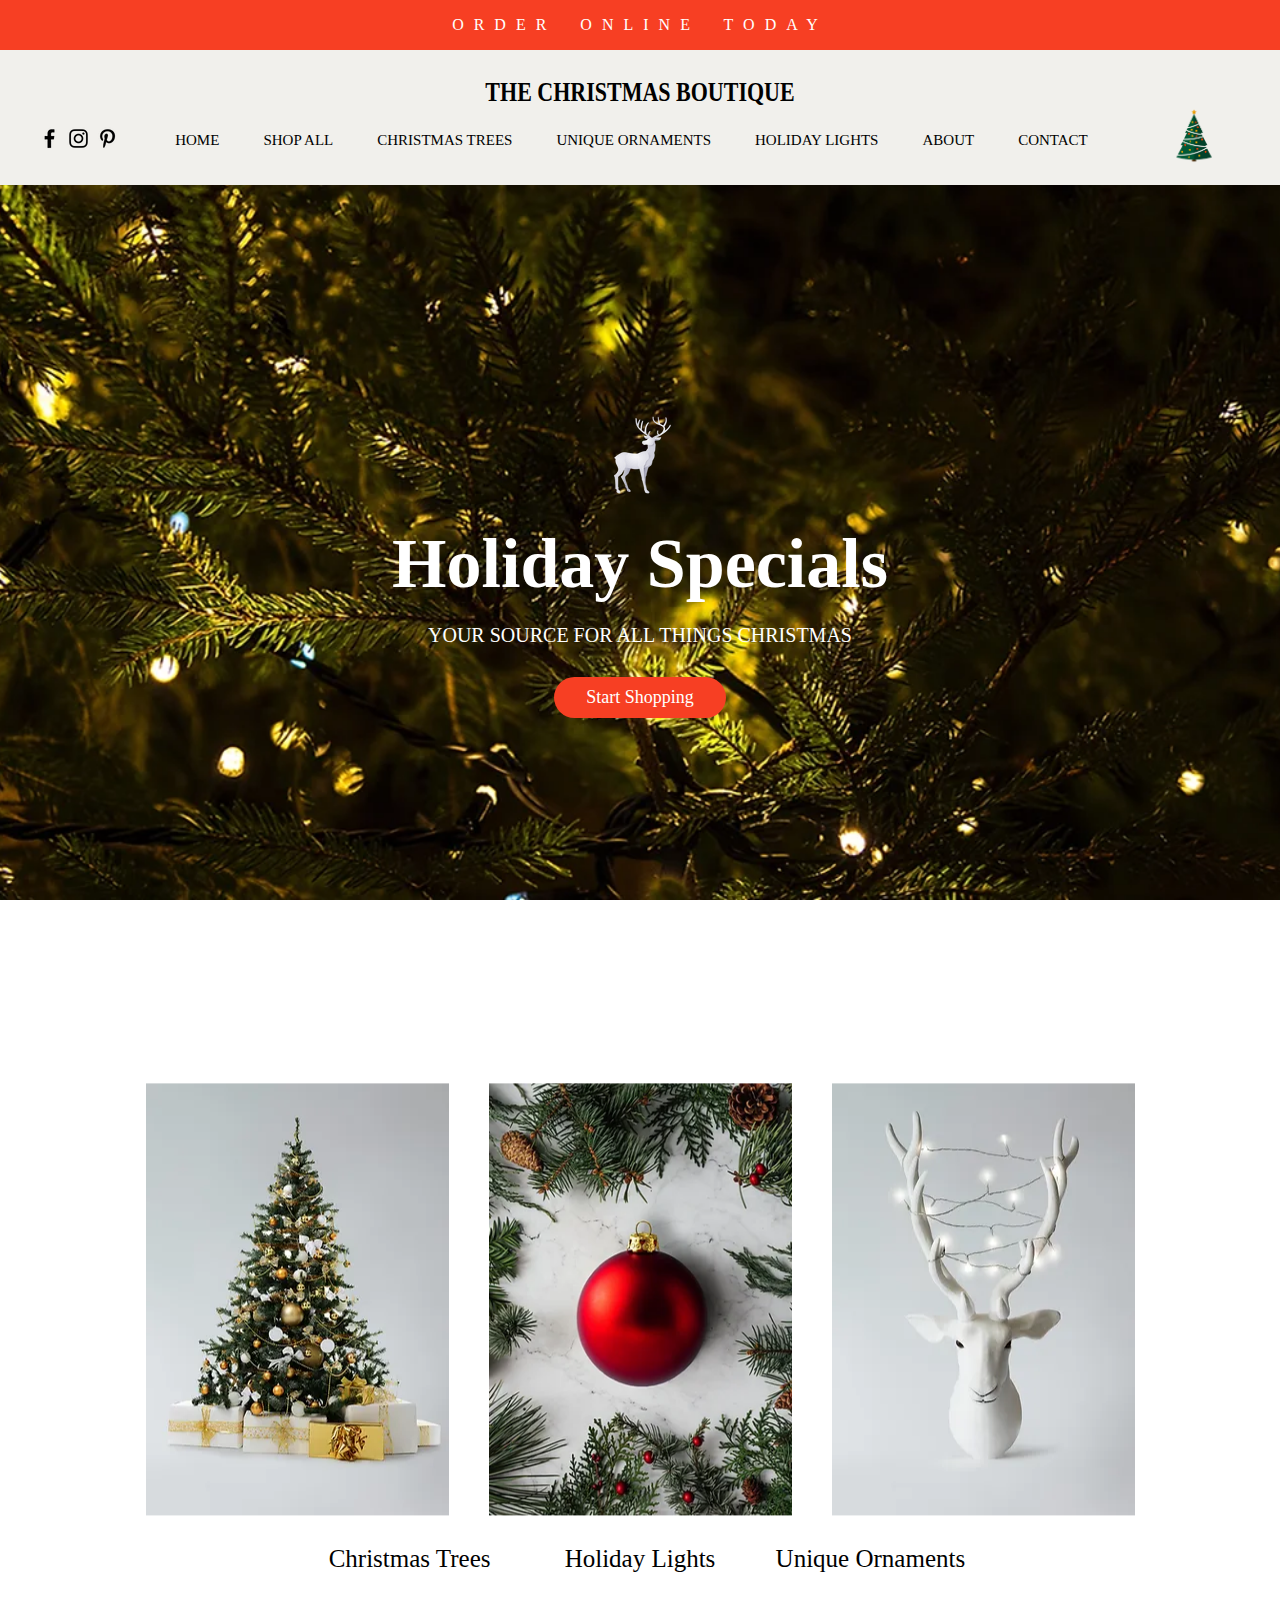
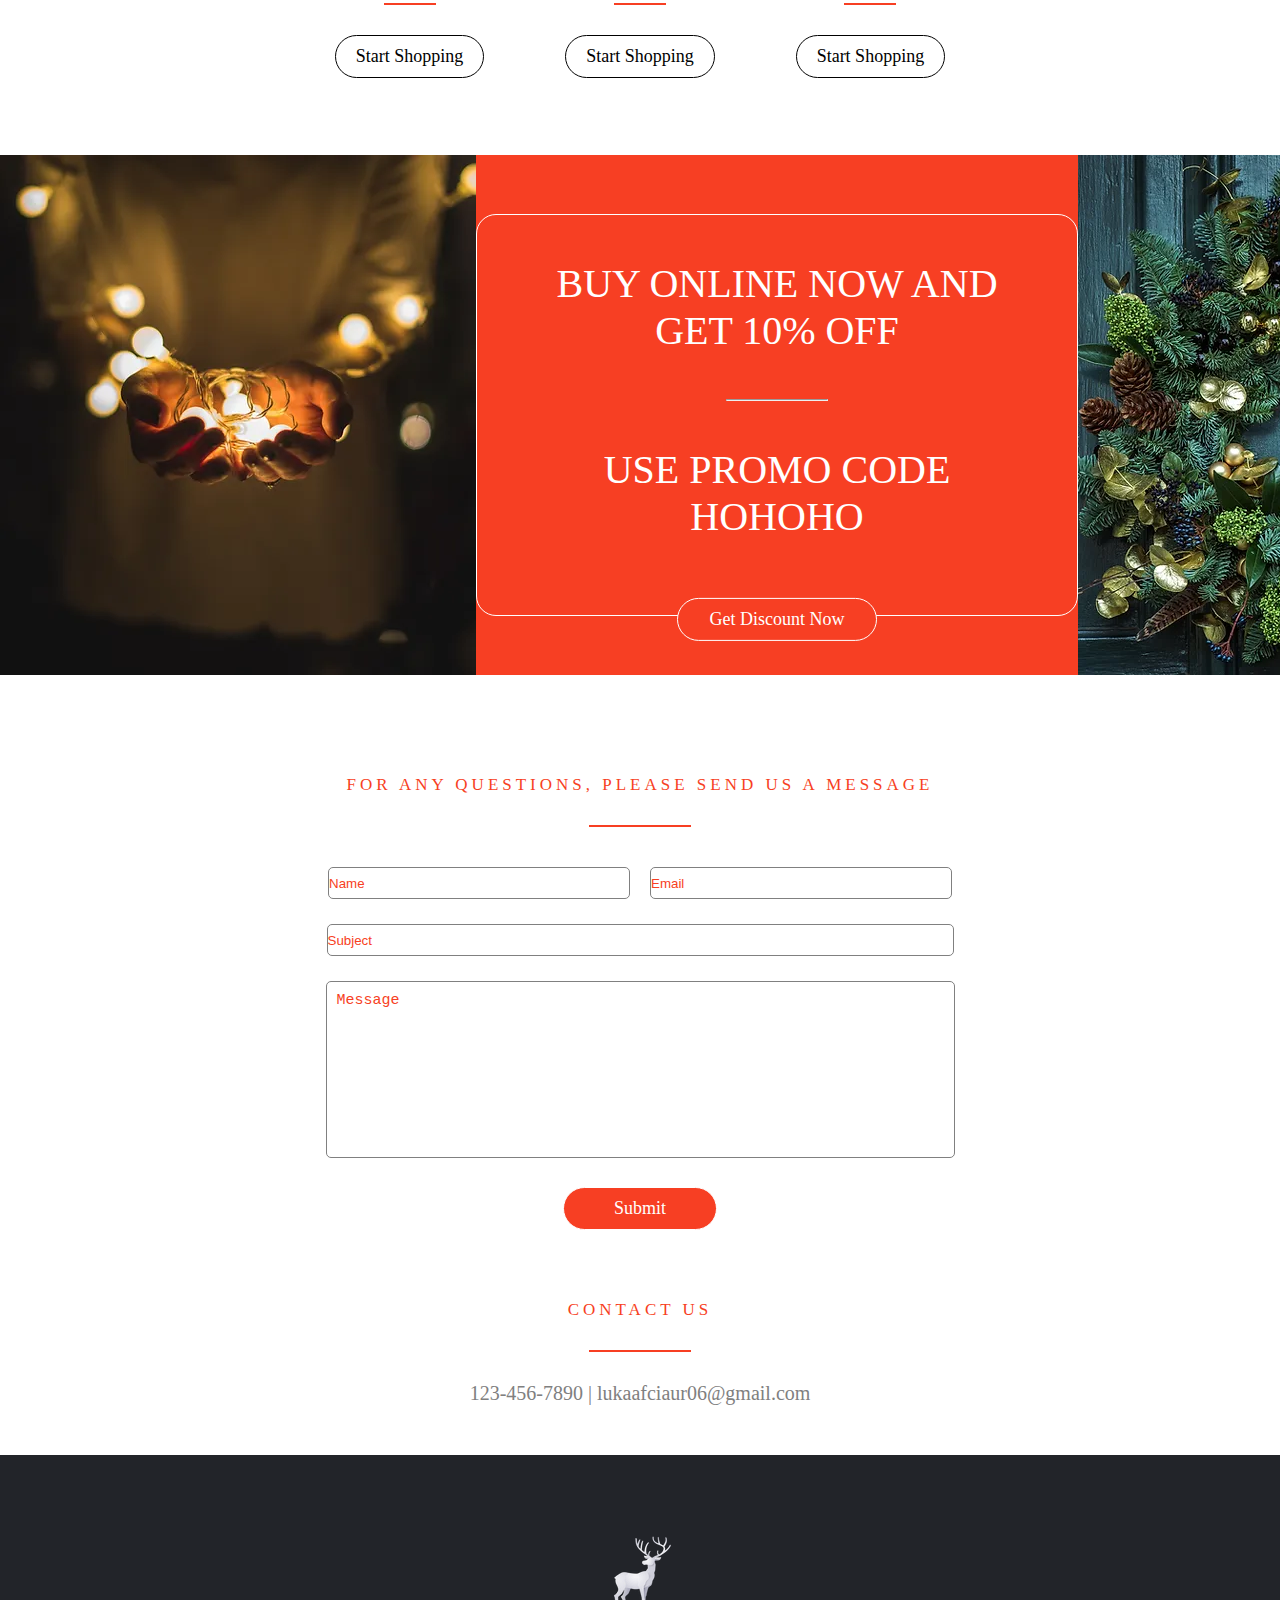
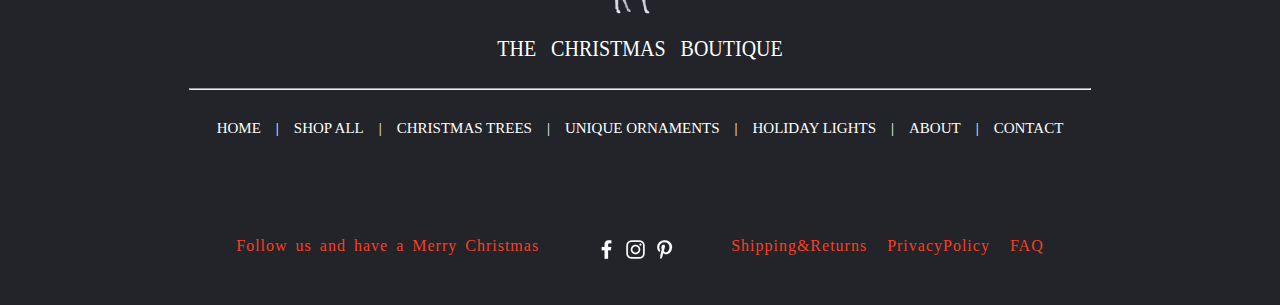
<file: project/index.html>
<!DOCTYPE html>
<html lang="en">
  <head>
    <meta charset="UTF-8" />
    <meta http-equiv="X-UA-Compatible" content="IE=edge" />
    <meta name="viewport" content="width=device-width, initial-scale=1.0" />
    <link rel="stylesheet" href="../project/style.css" />
    <title>Document</title>
  </head>
  <body>


 
   
    <section class="HEADER">
            <div class="first_header" >
            <p id="spin"></p>
            </div>

            <div class="sec_header">
                <h1> <a href="default.asp">THE CHRISTMAS BOUTIQUE</a> </h1>
            </div>

            <div class="third_header">
                    <div class="third_header_left"> 
                        <img src="../project/../project/fbblack.png">
                        <img src="../project/../project/instablack.webp">
                        <img src="../project/../project/pinblack.webp">
                    </div>
                <div class="third_header_mid">
                <a href="#home">HOME</a> 
                <a href="default.asp">SHOP ALL</a> 
                <a href="../project/Trees.html">CHRISTMAS TREES</a> 
                <a href="default.asp">UNIQUE ORNAMENTS</a> 
                <a href="default.asp">HOLIDAY LIGHTS</a>
                <a href="default.asp">ABOUT</a>
                <a href="#contact">CONTACT</a>
                </div>

                <div class="third_header_right">
                   <a href="default.asp"><img src="../project/2-removebg-preview.png"></a>
                </div>
            </div>
            
    </section>

    <section>
    <div class="main_one" id="home">
        <img class="main_one_img"src="../project/dear.webp">
        <h1 >Holiday Specials</h1>
        <p class="main_one_text">YOUR SOURCE FOR ALL THINGS CHRISTMAS</p>
        <a href="default.asp" class="main_one_button">Start Shopping</a>
        <div class="middle">
       
    </div>
    </div>

 
    <div class="main_two">
        <div class="transform">
            <a href="default.asp"><img  class="main_two_photos"src="../project/tree.webp"></a>
           <a href="default.asp"><img  class="main_two_photos"src="../project/redball.webp"></a>
           <a href="default.asp"><img  class="main_two_photos"src="../project/deartoy.webp"></a>
        </div>


        <div class="Transform_text_flex">
            <div class="Transform_texts">
                <p > <a class="main_two_link" href="default.asp">Christmas Trees</a></p>
                <hr class="text_hr">
                <p class="main_two_button">Start Shopping</p>
            </div>
            <div class="Transform_texts">
                <p> <a class="main_two_link" href="default.asp">Holiday Lights</a></p>
                <hr class="text_hr">
                <p class="main_two_button">Start Shopping</p>
            </div>
            <div class="Transform_texts">
                <p> <a class="main_two_link" href="default.asp">Unique Ornaments</a></p>
                <hr class="text_hr">
                <p class="main_two_button">Start Shopping</p>
            </div>
        </div>
    </div>


    <div class="main_three">
        <div class="left_box">
            <img src="../project/hand.webp">
        </div>

        <div class="main_three_box">
            <div class="main_three_letter">
                <p>BUY ONLINE NOW AND GET 10% OFF</p>
                <hr>
                <p>USE PROMO CODE HOHOHO</p>
               <a href="default.asp"> <p class="main_three_button">Get Discount Now</p></a> 
            </div>
        </div>

        <div class="right_box">
                <img src="../project/door.webp">
        </div>

    </div>

    <section id="contact">
    <div class="footer" >
            <p class="footer_main_text">FOR ANY QUESTIONS, PLEASE SEND US A MESSAGE</p>
            <hr>

            <div class="name_mail">
                <input type="text" placeholder="Name">
                <input type="text" placeholder="Email">
            </div>
            <div class="subject">
                <input Subjecttype="text" placeholder="Subject">
            </div>
            <div class="messige">
                <textarea Subjecttype="text" placeholder="Message"></textarea>
            </div>
            <div class="footer_button">
               <a href="default.asp"> <p class="footer_one_button">Submit</p></a>
            </div>


            <p class="footer_sectiontwo_contact">CONTACT US</p>
            <hr>
            <p class="contact_info">123-456-7890 | lukaafciaur06@gmail.com</p>
            
    </div>
    </section>


    <div class="bottom">
            <div class="dear_div">
            <img class="dear" class="test" src="../project/dear.webp" >
            </div>
            
            <p class="under_dear" > THE CHRISTMAS BOUTIQUE</p>
            <hr>
           
            <div class="bottom_navbar" >
             
                            <a href="../project/index.html"><p>HOME</p></a> 
                            <p>|</p>
                            <a href="default.asp"><p>SHOP ALL</p></a> 
                            <p>|</p>
                            <a href="../project/Trees.html"><p>CHRISTMAS TREES</p></a> 
                            <p>|</p>
                            <a href="default.asp"><p>UNIQUE ORNAMENTS</p></a> 
                            <p>|</p>
                            <a href="default.asp"><p>HOLIDAY LIGHTS</p></a> 
                            <p>|</p>
                            <a href="default.asp"><p>ABOUT</p></a> 
                            <p>|</p>
                            <a href="default.asp"><p>CONTACT</p></a> 


            </div>


            <div class="bottom_last">
            
                <div class="bottom_last_left">
                    <a href="default.asp"><p>Follow us and have a Merry Christmas</p></a> 
                </div>

                <div class="bottom_last_img">
                    <a href="default.asp">  <img src="../project/facebook.webp"></a> 
                    <a href="default.asp">  <img src="../project/insta.webp"></a> 
                    <a href="default.asp">  <img src="../project/pinterest.webp"></a> 
                </div>
                <div class="bottom_last_nav">
                    <a href="default.asp"><p>Shipping&Returns</p></a> 
                    <a href="default.asp"><p>PrivacyPolicy</p></a> 
                    <a href="default.asp"><p>FAQ</p></a> 
                </div>
            </div>
    </div>

</section>  


  </body>
</html>
</file>
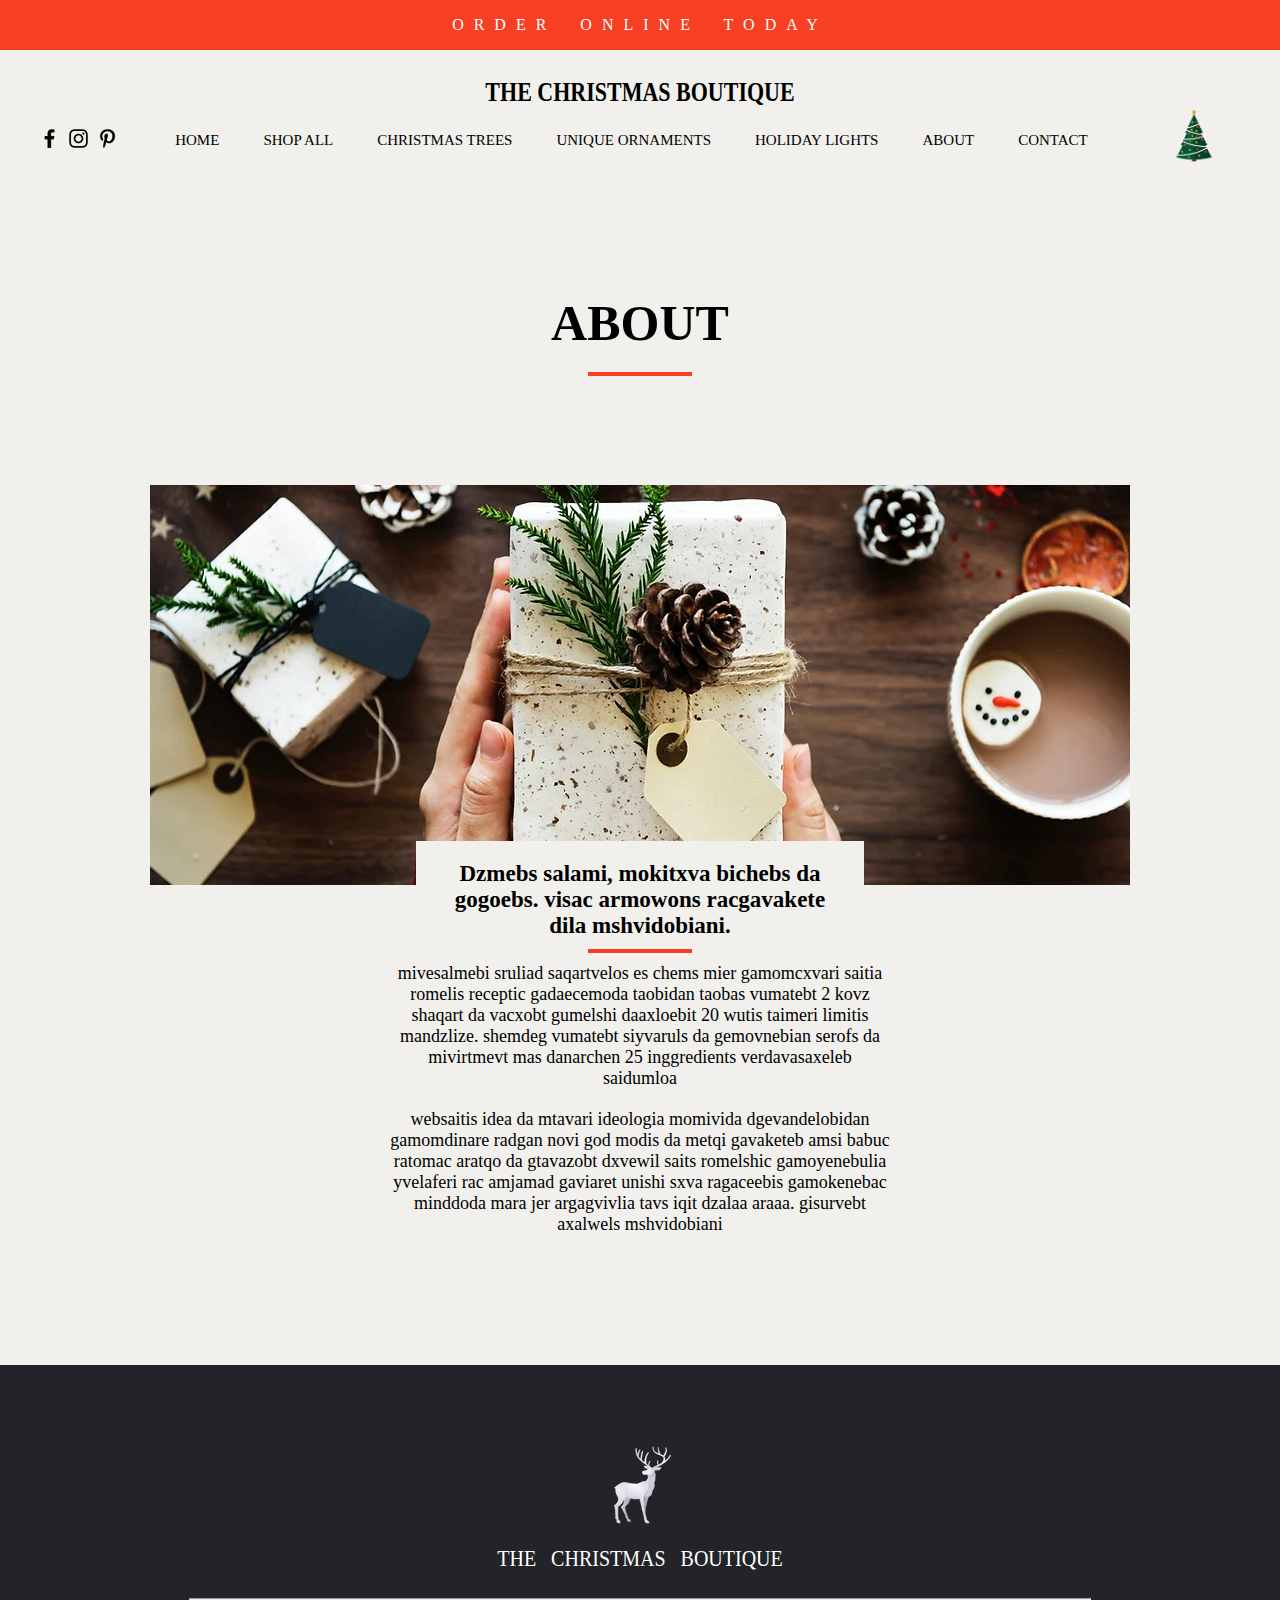
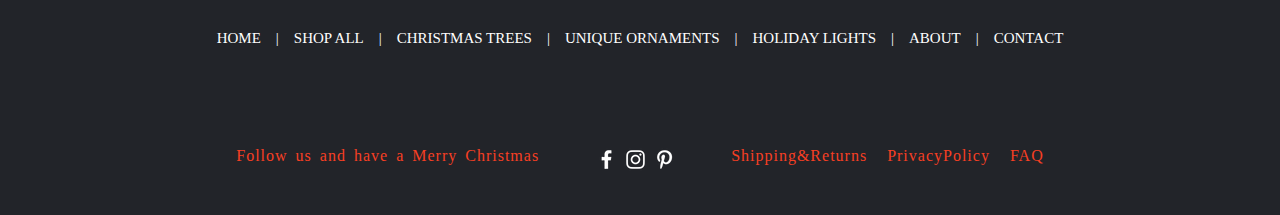
<file: project/about.html>
<!DOCTYPE html>
<html lang="en">
<head>
    <meta charset="UTF-8">
    <meta http-equiv="X-UA-Compatible" content="IE=edge">
    <meta name="viewport" content="width=device-width, initial-scale=1.0">
    <title>Document</title>
    <link rel="stylesheet" href="../project/Trees.css">
    <link rel="stylesheet" href="../project/style.css">
    <link rel="stylesheet" href="../project/lights.css">
    <link rel="stylesheet" href="../project/about.css">
</head>
<body>

    <section class="HEADER">
        <div class="first_header" >
        <p id="spin"></p>
        </div>

        <div class="sec_header">
            <h1> <a href="default.asp">THE CHRISTMAS BOUTIQUE</a> </h1>
        </div>

        <div class="third_header">
                <div class="third_header_left"> 
                    <img src="../project/../project/fbblack.png">
                    <img src="../project/../project/instablack.webp">
                    <img src="../project/../project/pinblack.webp">
                </div>
            <div class="third_header_mid">
            <a href="../project/index.html">HOME</a> 
            <a href="default.asp">SHOP ALL</a> 
            <a href="../project/Trees.html">CHRISTMAS TREES</a> 
            <a href="default.asp">UNIQUE ORNAMENTS</a> 
            <a href="default.asp">HOLIDAY LIGHTS</a>
            <a href="default.asp">ABOUT</a>
            <a href="default.asp">CONTACT</a>
            </div>

            <div class="third_header_right">
               <a href="default.asp"><img src="../project/2-removebg-preview.png"></a>
            </div>
        </div>

        
    </section>

    <div class="Sell_tree_texts">
        <h1>ABOUT</h1>
        <hr>
    </div>

<div class="about">
    <div class="about_img">
        <img src="../project/about.webp" >
    </div>
    <div class="about_text">
           
        <h2>Dzmebs salami, mokitxva bichebs da gogoebs. visac armowons racgavakete dila mshvidobiani.</h2>
    </div>



    <div class="about_hr">
        <hr>
    </div>
    
    <div class="about_text_text">
       <p>mivesalmebi sruliad saqartvelos es chems
         mier gamomcxvari saitia romelis receptic gadaecemoda taobidan taobas vumatebt
          2 kovz shaqart da vacxobt gumelshi daaxloebit 20 wutis taimeri limitis mandzlize.
           shemdeg vumatebt siyvaruls da gemovnebian serofs da mivirtmevt mas danarchen 25 
           inggredients verdavasaxeleb saidumloa
    
        ​</p>
        <p>websaitis idea da mtavari ideologia momivida dgevandelobidan
             gamomdinare radgan novi god modis da metqi gavaketeb 
             amsi babuc ratomac aratqo da gtavazobt dxvewil saits romelshic
              gamoyenebulia yvelaferi rac amjamad gaviaret unishi sxva ragaceebis 
              gamokenebac minddoda mara jer argagvivlia tavs iqit dzalaa araaa. gisurvebt
              axalwels mshvidobiani </p>
    </div>    

    </div>

    
    <div class="bottom">
        <div class="dear_div">
        <img class="dear" class="test" src="../project/dear.webp" >
        </div>
        
        <p class="under_dear" > THE CHRISTMAS BOUTIQUE</p>
        <hr>
       
        <div class="bottom_navbar" >
         
                        <a href="../project/index.html"><p>HOME</p></a> 
                        <p>|</p>
                        <a href="default.asp"><p>SHOP ALL</p></a> 
                        <p>|</p>
                        <a href="../project/Trees.html"><p>CHRISTMAS TREES</p></a> 
                        <p>|</p>
                        <a href="default.asp"><p>UNIQUE ORNAMENTS</p></a> 
                        <p>|</p>
                        <a href="default.asp"><p>HOLIDAY LIGHTS</p></a> 
                        <p>|</p>
                        <a href="default.asp"><p>ABOUT</p></a> 
                        <p>|</p>
                        <a href="default.asp"><p>CONTACT</p></a> 


        </div>


        <div class="bottom_last">
        
            <div class="bottom_last_left">
                <a href="default.asp"><p>Follow us and have a Merry Christmas</p></a> 
            </div>

            <div class="bottom_last_img">
                <a href="default.asp">  <img src="../project/facebook.webp"></a> 
                <a href="default.asp">  <img src="../project/insta.webp"></a> 
                <a href="default.asp">  <img src="../project/pinterest.webp"></a> 
            </div>
            <div class="bottom_last_nav">
                <a href="default.asp"><p>Shipping&Returns</p></a> 
                <a href="default.asp"><p>PrivacyPolicy</p></a> 
                <a href="default.asp"><p>FAQ</p></a> 
            </div>
        </div>
</div>





    
</body>
</html>
</file>
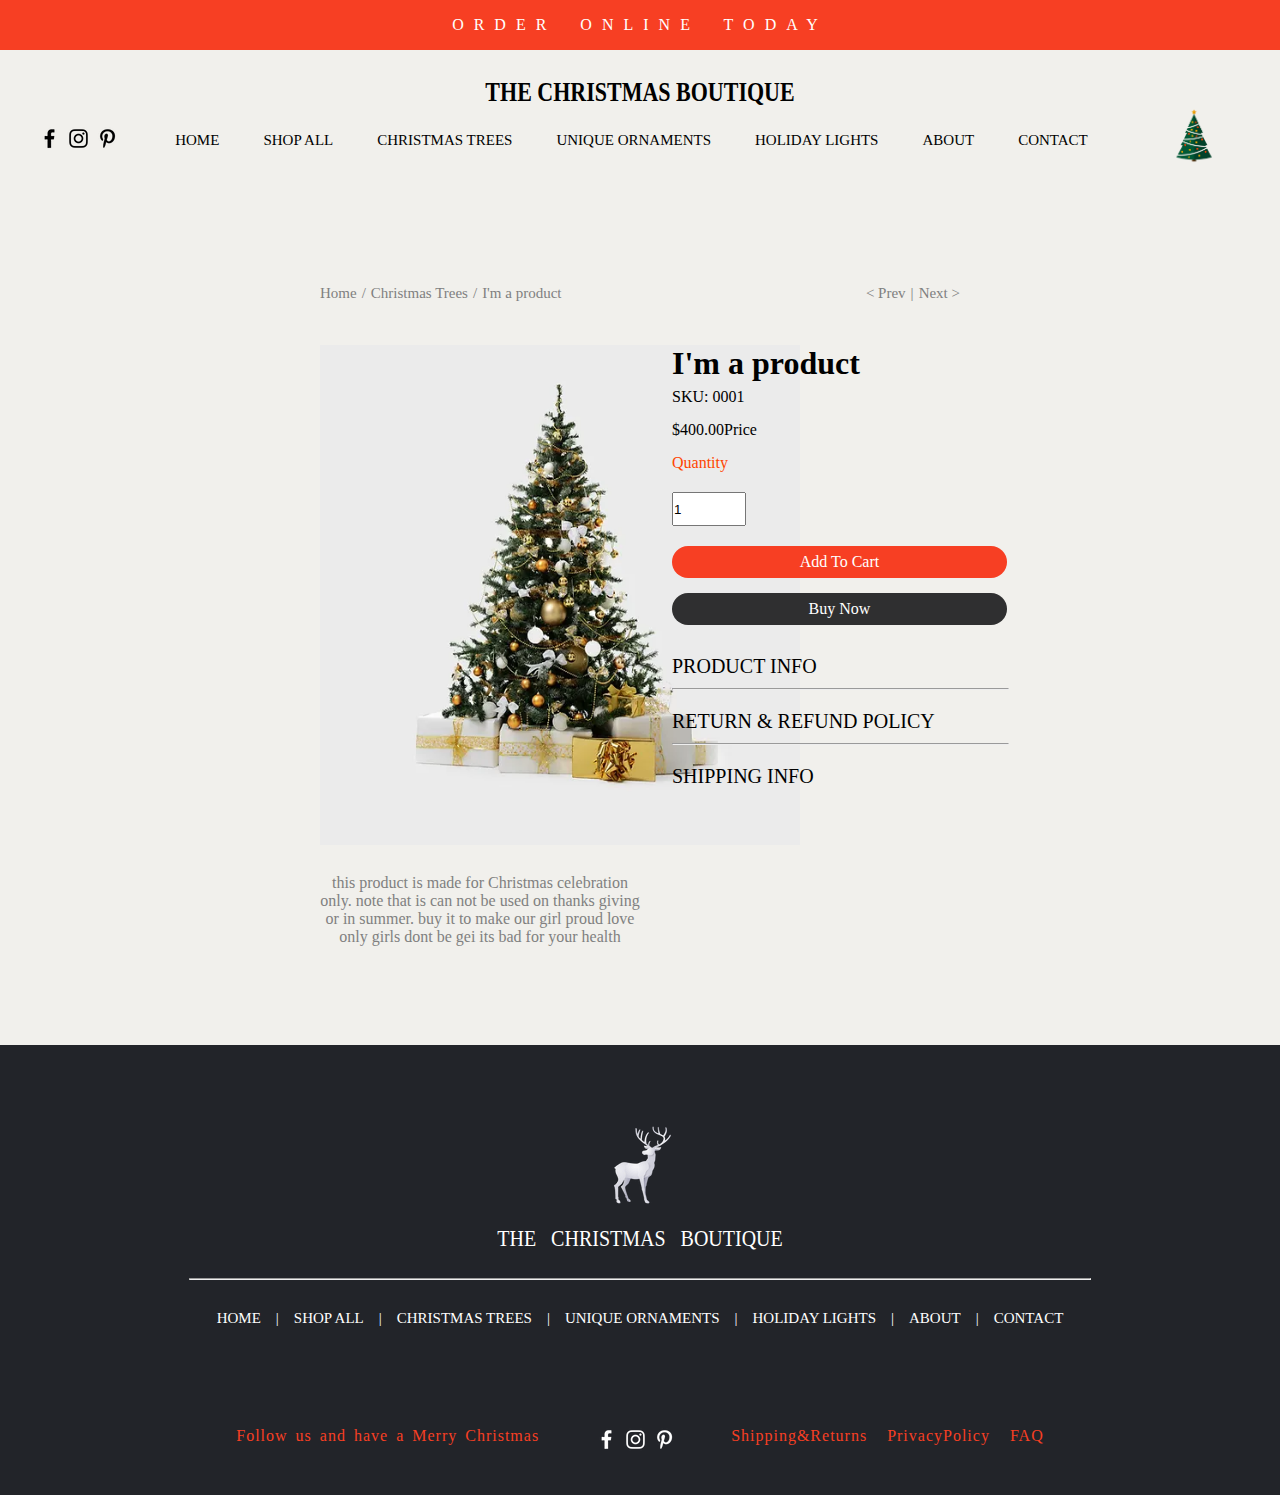
<file: project/info.html>
<!DOCTYPE html>
<html lang="en">
<head>
    <meta charset="UTF-8">
    <meta http-equiv="X-UA-Compatible" content="IE=edge">
    <meta name="viewport" content="width=device-width, initial-scale=1.0">
    <title>Document</title>
    <link rel="stylesheet" href="../project/info.css">
    <link rel="stylesheet" href="../project/style.css">
</head>
<body>
    <section class="HEADER">
        <div class="first_header" >
        <p id="spin"></p>
        </div>

        <div class="sec_header">
            <h1> <a href="default.asp">THE CHRISTMAS BOUTIQUE</a> </h1>
        </div>

        <div class="third_header">
                <div class="third_header_left"> 
                    <img src="../project/../project/fbblack.png">
                    <img src="../project/../project/instablack.webp">
                    <img src="../project/../project/pinblack.webp">
                </div>
            <div class="third_header_mid">
            <a href="../project/index.html">HOME</a> 
            <a href="default.asp">SHOP ALL</a> 
            <a href="../project/Trees.html">CHRISTMAS TREES</a> 
            <a href="default.asp">UNIQUE ORNAMENTS</a> 
            <a href="default.asp">HOLIDAY LIGHTS</a>
            <a href="default.asp">ABOUT</a>
            <a href="default.asp">CONTACT</a>
            </div>

            <div class="third_header_right">
               <a href="default.asp"><img src="../project/2-removebg-preview.png"></a>
            </div>
        </div>

        
    </section>






    

        <div class="info_navigatio">
            <div class="info_navigatio_left" >
                
                <a href="../project/index.html"><p>Home</p></a> 
                <p>/</p>
                <a href="../project/Trees.html"><p>Christmas Trees</p></a> 
                <p>/</p>
                <p>I'm a product</p>

            </div>
            <div class="info_navigatio_right" >
                <a href="">< Prev</a>
                <p>|</p>
                <a href="">Next ></a>

            </div>

        </div>


    <div class="info_main" >

        <div class="info_main_one">
            <img src="../project/buytree1.webp">
            <p>this product is made for Christmas celebration only. note that is can not be used on thanks giving or in summer. buy it to make our girl proud love only girls dont be gei its bad for your health</p>
        </div>

        <div class="info_main_two">
            <h1>I'm a product</h1>
            <p class="">SKU: 0001</p>
            <p class="info_main_two_prize">$400.00Price</p>
            <p class="Quantity">Quantity</p>
            <input  class="info_main_two_counter"type="number"  value="1" aria-label="Quantity" max="99999" min="1">

            <a href="default.asp" class="info_main_two_button">Add To Cart</a>
            <a href="default.asp" class="info_main_two_button_two">Buy Now</a>
            

            <!-- ///////// -->
            <div class="dropdown">
                <div>
                    <input id="check01" type="checkbox" >
                    <label  for="check01">PRODUCT INFO</label>
                    
                    <ul class="submenu">

                        <p>12' Deluxe Frasier Christmas tree approximately 84 inches in diameter.</p>
                    </ul>
                </div>

                <hr>

                <div>
                    <input id="check02" type="checkbox" >
                    <label  for="check02">RETURN & REFUND POLICY</label>
                    
                    <ul class="submenu">

                        <p>I’m a Return and Refund policy. I’m a great place to let your customers know what to do in case they are dissatisfied with their purchase. Having a straightforward refund or exchange policy is a great way to build trust and reassure your customers that they can buy with confidence.</p>
                    </ul>
                </div>

                <hr>
                <div>
                    <input id="check03" type="checkbox" >
                    <label  for="check03">SHIPPING INFO</label>
                    
                    <ul class="submenu">

                        <p>I'm a shipping policy. I'm a great place to add more information about your shipping methods, packaging and cost. Providing straightforward information about your shipping policy is a great way to build trust and reassure your customers that they can buy from you with confidence.</p>
                    </ul>
                </div>
            </div>

        </div>
    </div>









    <div class="bottom">
        <div class="dear_div">
        <img class="dear" class="test" src="../project/dear.webp" >
        </div>
        
        <p class="under_dear" > THE CHRISTMAS BOUTIQUE</p>
        <hr>
       
        <div class="bottom_navbar" >
         
                        <a href="../project/index.html"><p>HOME</p></a> 
                        <p>|</p>
                        <a href="default.asp"><p>SHOP ALL</p></a> 
                        <p>|</p>
                        <a href="default.asp"><p>CHRISTMAS TREES</p></a> 
                        <p>|</p>
                        <a href="default.asp"><p>UNIQUE ORNAMENTS</p></a> 
                        <p>|</p>
                        <a href="default.asp"><p>HOLIDAY LIGHTS</p></a> 
                        <p>|</p>
                        <a href="default.asp"><p>ABOUT</p></a> 
                        <p>|</p>
                        <a href="default.asp"><p>CONTACT</p></a> 
    
    
        </div>
    
    
        <div class="bottom_last">
        
            <div class="bottom_last_left">
                <a href="default.asp"><p>Follow us and have a Merry Christmas</p></a> 
            </div>
    
            <div class="bottom_last_img">
                <a href="default.asp">  <img src="../project/facebook.webp"></a> 
                <a href="default.asp">  <img src="../project/insta.webp"></a> 
                <a href="default.asp">  <img src="../project/pinterest.webp"></a> 
            </div>
            <div class="bottom_last_nav">
                <a href="default.asp"><p>Shipping&Returns</p></a> 
                <a href="default.asp"><p>PrivacyPolicy</p></a> 
                <a href="default.asp"><p>FAQ</p></a> 
            </div>
        </div>
    </div>
    
    
</body>
</html>
</file>
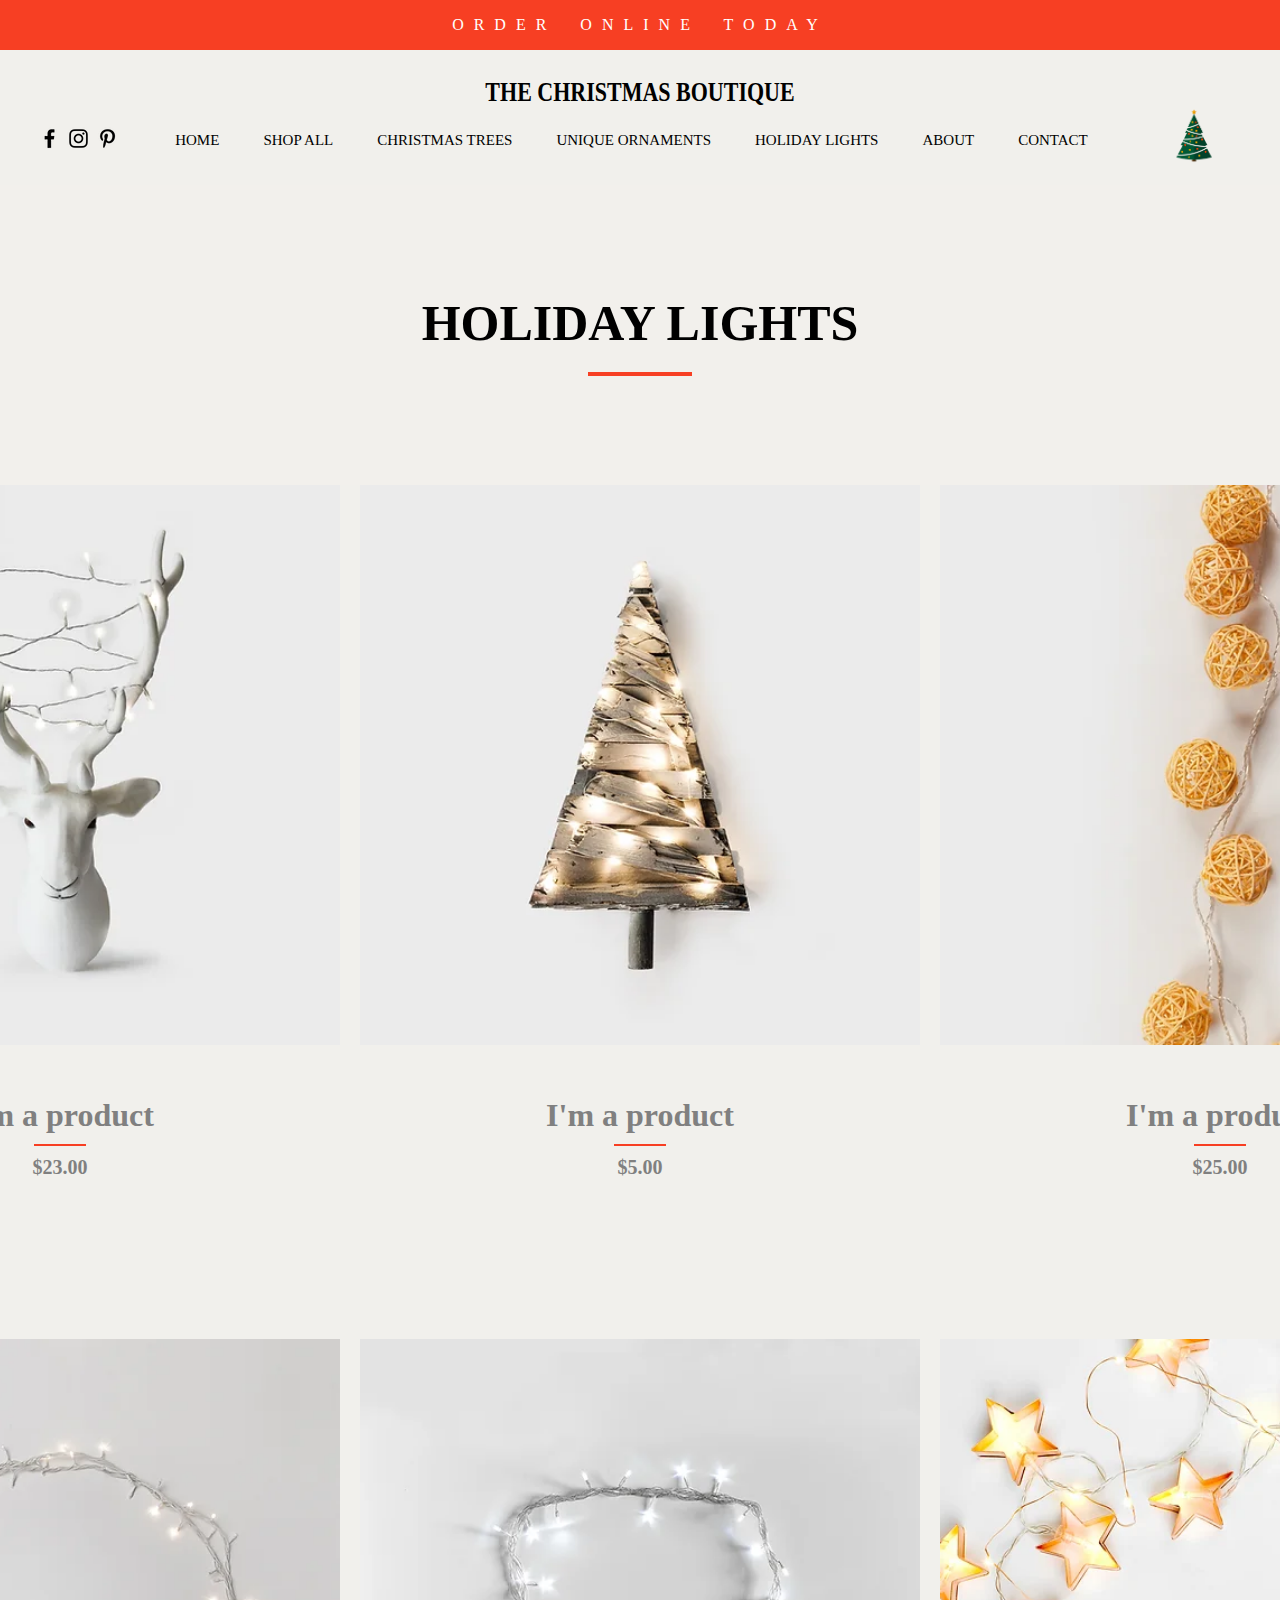
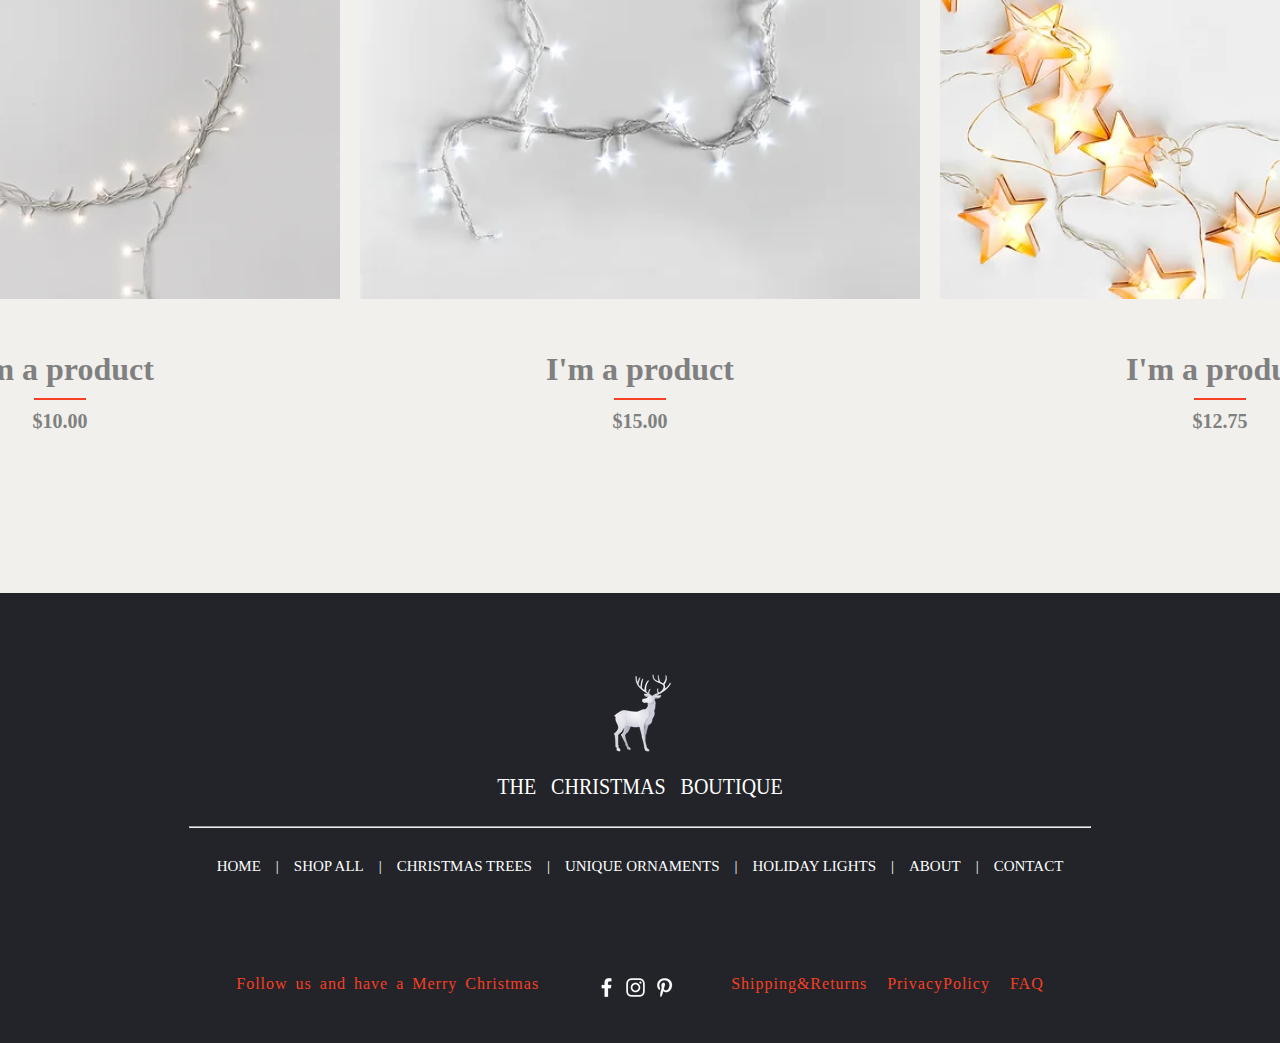
<file: project/Lights.html>
<!DOCTYPE html>
<html lang="en">
<head>
    <meta charset="UTF-8">
    <meta http-equiv="X-UA-Compatible" content="IE=edge">
    <meta name="viewport" content="width=device-width, initial-scale=1.0">
    <title>Document</title>
    <link rel="stylesheet" href="../project/Trees.css">
    <link rel="stylesheet" href="../project/style.css">
    <link rel="stylesheet" href="../project/lights.css">
</head>
<body>

    <section class="HEADER">
        <div class="first_header" >
        <p id="spin"></p>
        </div>

        <div class="sec_header">
            <h1> <a href="default.asp">THE CHRISTMAS BOUTIQUE</a> </h1>
        </div>

        <div class="third_header">
                <div class="third_header_left"> 
                    <img src="../project/../project/fbblack.png">
                    <img src="../project/../project/instablack.webp">
                    <img src="../project/../project/pinblack.webp">
                </div>
            <div class="third_header_mid">
            <a href="../project/index.html">HOME</a> 
            <a href="default.asp">SHOP ALL</a> 
            <a href="../project/Trees.html">CHRISTMAS TREES</a> 
            <a href="default.asp">UNIQUE ORNAMENTS</a> 
            <a href="default.asp">HOLIDAY LIGHTS</a>
            <a href="default.asp">ABOUT</a>
            <a href="default.asp">CONTACT</a>
            </div>

            <div class="third_header_right">
               <a href="default.asp"><img src="../project/2-removebg-preview.png"></a>
            </div>
        </div>

        
    </section>

<div class="Sell_tree_texts">
    <h1>HOLIDAY LIGHTS</h1>
    <hr>
</div>

 
       


<div class="first_row">

    <div class="first_row_row">
        <div class="parent">
            <a href="default.asp"><div class="child light_bg-one"></div> </a>
        </div>  

        <div class="sell_one_texts">
 
            <div onclick="location.href='default.asp'" id="smallbox" class="view_product" > View Product </div>

            <h1>I'm a product</h1>
            <hr>
            <h2>$23.00</h2>

            <a href="default.asp" class="shop_button sell_text_hover">Start Shopping</a>
            <a href="default.asp" class="shop_button sell_text_hover">Start Shopping</a>
        </div>
    </div>


     <div class="first_row_row">

        <div class="parent">
            <a href="default.asp">  <div class="child light_bg-two"> </div></a>
        </div>  

        <div class="sell_one_texts">

            <div onclick="location.href='default.asp'" id="smallbox" class="view_product" > View Product </div>

            <h1>I'm a product</h1>
            <hr>
            <h2>$5.00</h2>

            <a href="default.asp" class="shop_button sell_text_hover">Start Shopping</a>
            <a href="default.asp" class="shop_button sell_text_hover">Start Shopping</a>
        </div>
    </div>


    <div class="first_row_row"> 

        <div class="parent">
            <a href="default.asp"> <div class="child light_bg-three"></div></a>
        </div>  

        <div class="sell_one_texts">

            <div onclick="location.href='default.asp'" id="smallbox" class="view_product" > View Product </div>

            <h1>I'm a product</h1>
            <hr>
            <h2>$25.00</h2>

            <a href="default.asp" class="shop_button sell_text_hover">Start Shopping</a>
            <a href="default.asp" class="shop_button sell_text_hover">Start Shopping</a>
        </div>
    </div>
    
    
</div>



<div class="first_row">

    <div class="first_row_row">

        <div class="parent">
            <a href="default.asp">  <div class="child light_bg-four"></div></a>
        </div>  

        <div class="sell_one_texts">

            <div onclick="location.href='default.asp'" id="smallbox" class="view_product" > View Product </div>

            <h1>I'm a product</h1>
            <hr>
            <h2>$10.00</h2>

            <a href="default.asp" class="shop_button sell_text_hover">Start Shopping</a>
            <a href="default.asp" class="shop_button sell_text_hover">Start Shopping</a>
        </div>
    </div>


    <div class="first_row_row">

        <div class="parent">
            <a href="default.asp"> <div class="child light_bg-five"> </div></a>
        </div>  

        <div class="sell_one_texts">

            <div onclick="location.href='default.asp'" id="smallbox" class="view_product" > View Product </div>
            
            <h1>I'm a product</h1>
            <hr>
            <h2>$15.00</h2>

            <a href="default.asp" class="shop_button sell_text_hover">Start Shopping</a>
            <a href="default.asp" class="shop_button sell_text_hover">Start Shopping</a>
        </div>
    </div>

    <div class="first_row_row"> 

        <div class="parent">
            <a href="default.asp"><div class="child light_bg-six"></div></a>
        </div>  


        <div class="sell_one_texts">
            
            <div onclick="location.href='default.asp'" id="smallbox" class="view_product" > View Product </div>
            
            <h1>I'm a product</h1>
            <hr>
            <h2>$12.75</h2>

            <a href="default.asp" class="shop_button sell_text_hover">Start Shopping</a>
            <a href="default.asp" class="shop_button sell_text_hover">Start Shopping</a>
        </div>
    </div>
</div> 



<div class="bottom">
    <div class="dear_div">
    <img class="dear" class="test" src="../project/dear.webp" >
    </div>
    
    <p class="under_dear" > THE CHRISTMAS BOUTIQUE</p>
    <hr>
   
    <div class="bottom_navbar" >
     
                    <a href="../project/index.html"><p>HOME</p></a> 
                    <p>|</p>
                    <a href="default.asp"><p>SHOP ALL</p></a> 
                    <p>|</p>
                    <a href="default.asp"><p>CHRISTMAS TREES</p></a> 
                    <p>|</p>
                    <a href="default.asp"><p>UNIQUE ORNAMENTS</p></a> 
                    <p>|</p>
                    <a href="default.asp"><p>HOLIDAY LIGHTS</p></a> 
                    <p>|</p>
                    <a href="default.asp"><p>ABOUT</p></a> 
                    <p>|</p>
                    <a href="default.asp"><p>CONTACT</p></a> 


    </div>


    <div class="bottom_last">
    
        <div class="bottom_last_left">
            <a href="default.asp"><p>Follow us and have a Merry Christmas</p></a> 
        </div>

        <div class="bottom_last_img">
            <a href="default.asp">  <img src="../project/facebook.webp"></a> 
            <a href="default.asp">  <img src="../project/insta.webp"></a> 
            <a href="default.asp">  <img src="../project/pinterest.webp"></a> 
        </div>
        <div class="bottom_last_nav">
            <a href="default.asp"><p>Shipping&Returns</p></a> 
            <a href="default.asp"><p>PrivacyPolicy</p></a> 
            <a href="default.asp"><p>FAQ</p></a> 
        </div>
    </div>
</div>



        
    
    
</body>
</html>
</file>
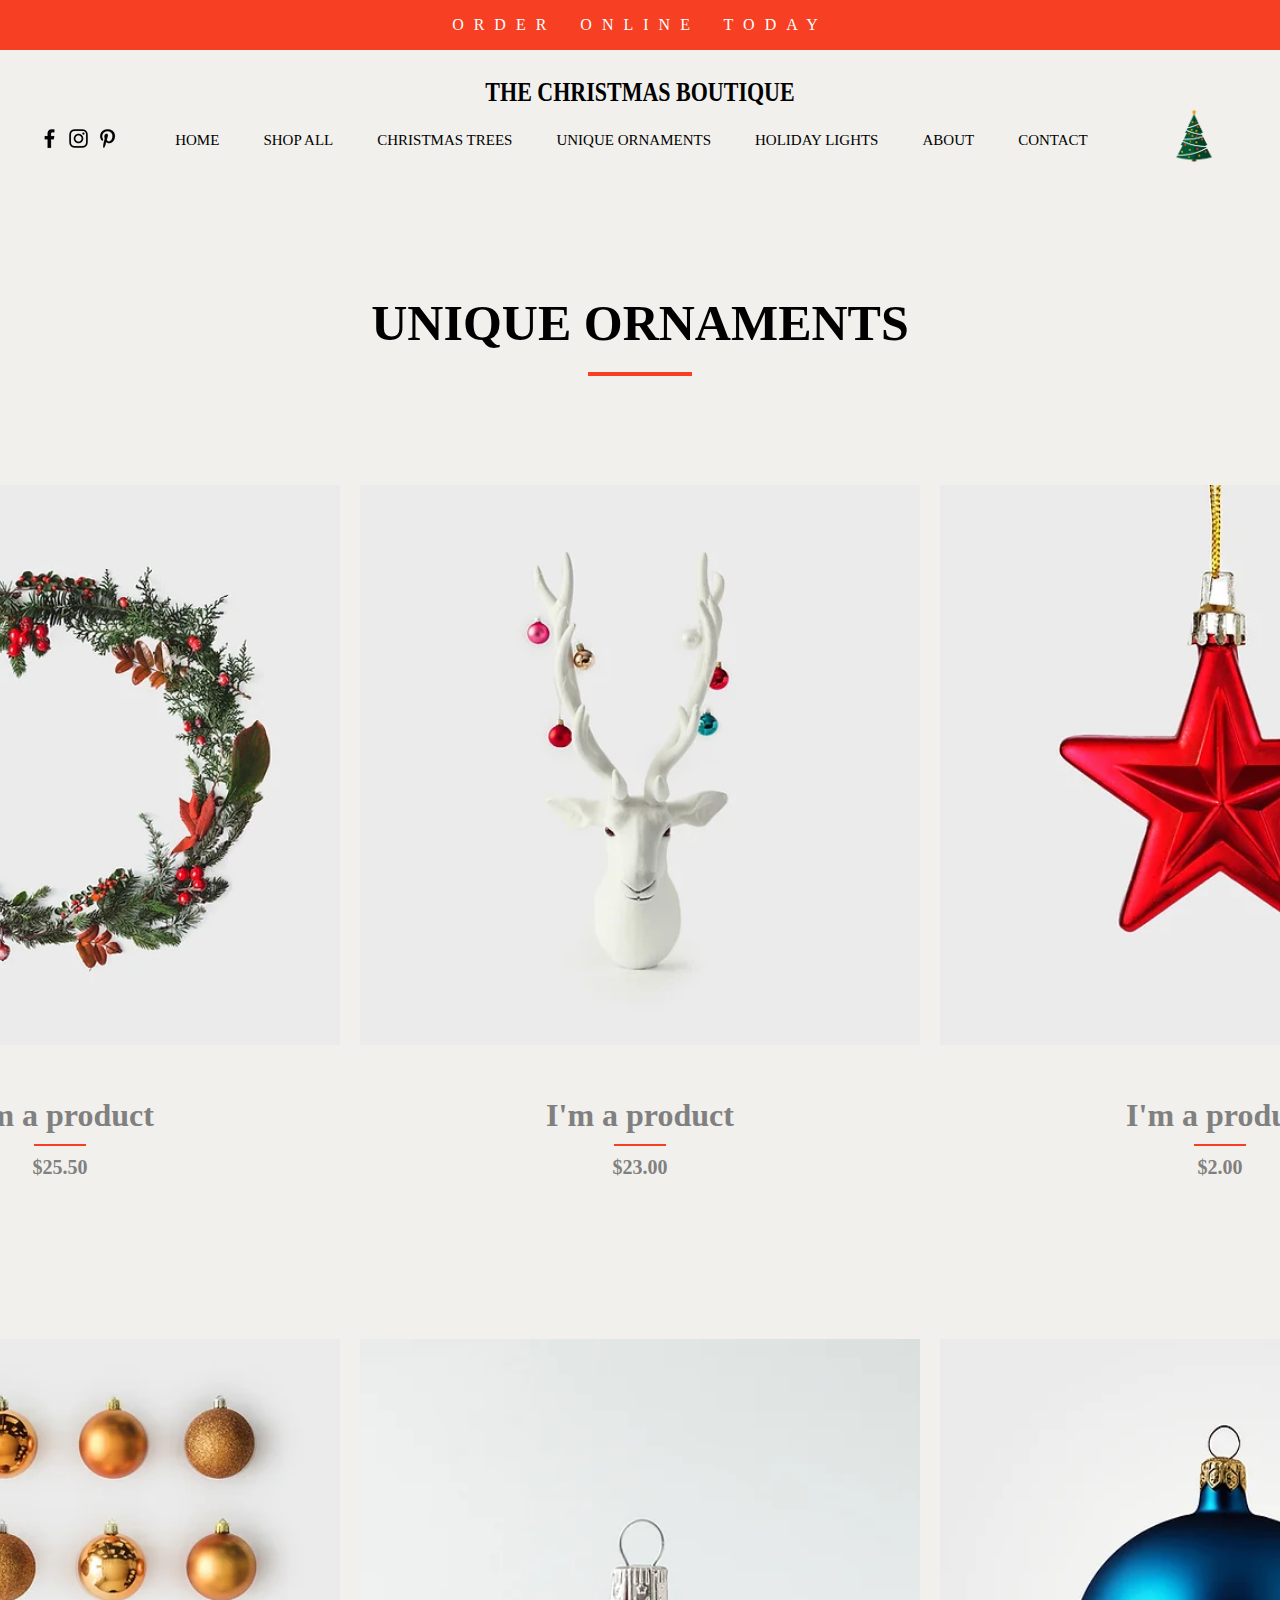
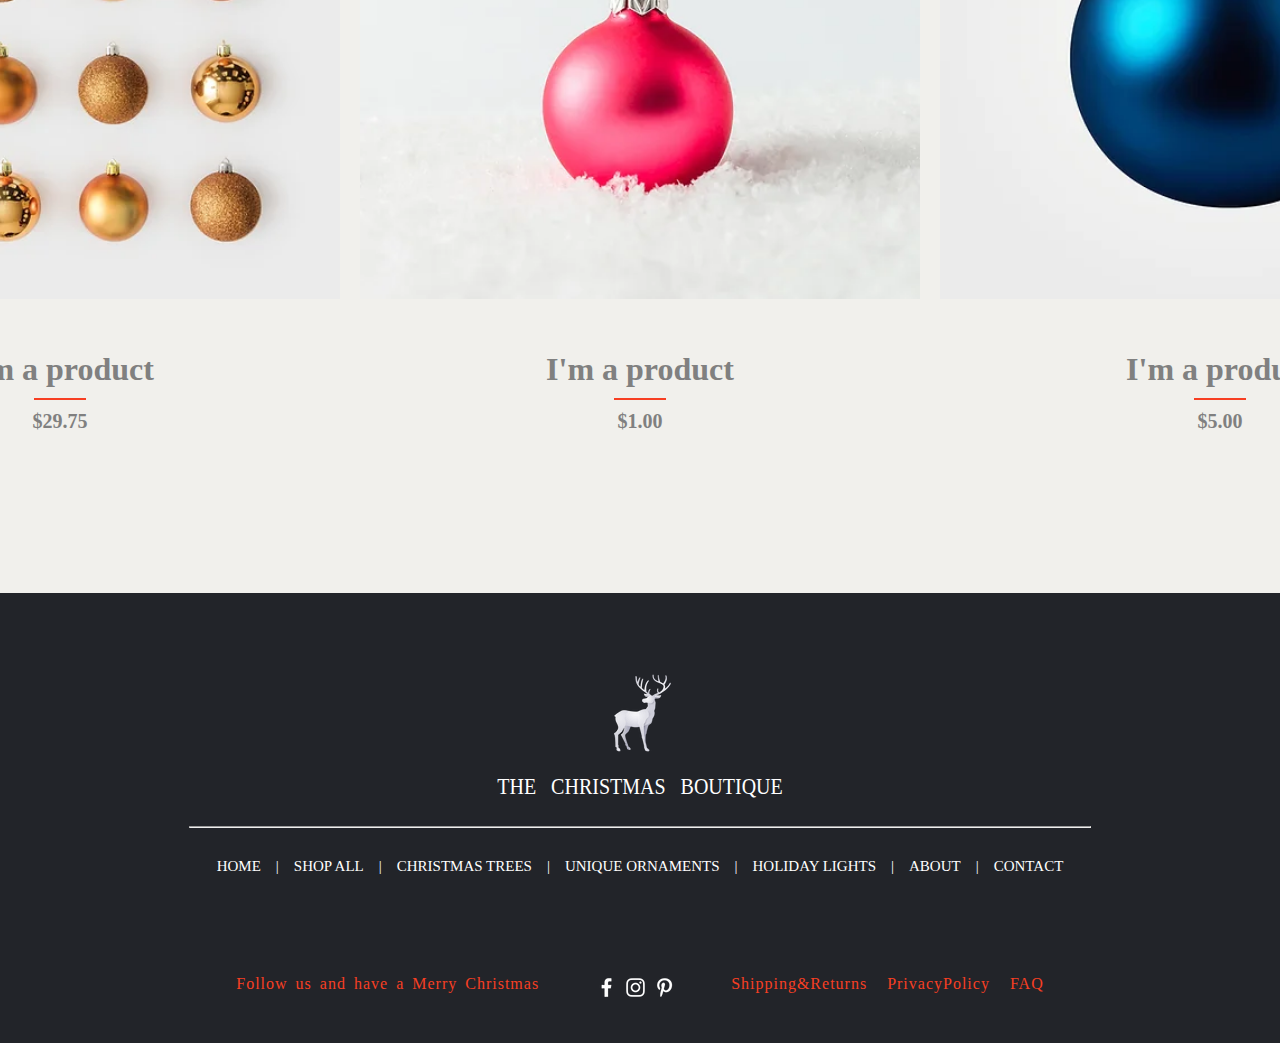
<file: project/Ornaments.html>
<!DOCTYPE html>
<html lang="en">
<head>
    <meta charset="UTF-8">
    <meta http-equiv="X-UA-Compatible" content="IE=edge">
    <meta name="viewport" content="width=device-width, initial-scale=1.0">
    <title>Document</title>
    <link rel="stylesheet" href="../project/Trees.css">
    <link rel="stylesheet" href="../project/style.css">
    <link rel="stylesheet" href="../project/ornament.css">
</head>
<body>

    <section class="HEADER">
        <div class="first_header" >
        <p id="spin"></p>
        </div>

        <div class="sec_header">
            <h1> <a href="default.asp">THE CHRISTMAS BOUTIQUE</a> </h1>
        </div>

        <div class="third_header">
                <div class="third_header_left"> 
                    <img src="../project/../project/fbblack.png">
                    <img src="../project/../project/instablack.webp">
                    <img src="../project/../project/pinblack.webp">
                </div>
            <div class="third_header_mid">
            <a href="../project/index.html">HOME</a> 
            <a href="default.asp">SHOP ALL</a> 
            <a href="../project/Trees.html">CHRISTMAS TREES</a> 
            <a href="default.asp">UNIQUE ORNAMENTS</a> 
            <a href="default.asp">HOLIDAY LIGHTS</a>
            <a href="default.asp">ABOUT</a>
            <a href="default.asp">CONTACT</a>
            </div>

            <div class="third_header_right">
               <a href="default.asp"><img src="../project/2-removebg-preview.png"></a>
            </div>
        </div>

        
    </section>

<div class="Sell_tree_texts">
    <h1>UNIQUE ORNAMENTS </h1>
    <hr>
</div>

 
       


<div class="first_row">

    <div class="first_row_row">
        <div class="parent">
            <a href="default.asp"><div class="child orna_bg-one"></div> </a>
        </div>  

        <div class="sell_one_texts">
 
            <div onclick="location.href='default.asp'" id="smallbox" class="view_product" > View Product </div>

            <h1>I'm a product</h1>
            <hr>
            <h2>$25.50</h2>

            <a href="default.asp" class="shop_button sell_text_hover">Start Shopping</a>
            <a href="default.asp" class="shop_button sell_text_hover">Start Shopping</a>
        </div>
    </div>


     <div class="first_row_row">

        <div class="parent">
            <a href="default.asp">  <div class="child orna_bg-two"> </div></a>
        </div>  

        <div class="sell_one_texts">

            <div onclick="location.href='default.asp'" id="smallbox" class="view_product" > View Product </div>

            <h1>I'm a product</h1>
            <hr>
            <h2>$23.00</h2>

            <a href="default.asp" class="shop_button sell_text_hover">Start Shopping</a>
            <a href="default.asp" class="shop_button sell_text_hover">Start Shopping</a>
        </div>
    </div>


    <div class="first_row_row"> 

        <div class="parent">
            <a href="default.asp"> <div class="child orna_bg-three"></div></a>
        </div>  

        <div class="sell_one_texts">

            <div onclick="location.href='default.asp'" id="smallbox" class="view_product" > View Product </div>

            <h1>I'm a product</h1>
            <hr>
            <h2>$2.00</h2>

            <a href="default.asp" class="shop_button sell_text_hover">Start Shopping</a>
            <a href="default.asp" class="shop_button sell_text_hover">Start Shopping</a>
        </div>
    </div>
    
    
</div>



<div class="first_row">

    <div class="first_row_row">

        <div class="parent">
            <a href="default.asp">  <div class="child orna_bg-four"></div></a>
        </div>  

        <div class="sell_one_texts">

            <div onclick="location.href='default.asp'" id="smallbox" class="view_product" > View Product </div>

            <h1>I'm a product</h1>
            <hr>
            <h2>$29.75</h2>

            <a href="default.asp" class="shop_button sell_text_hover">Start Shopping</a>
            <a href="default.asp" class="shop_button sell_text_hover">Start Shopping</a>
        </div>
    </div>


    <div class="first_row_row">

        <div class="parent">
            <a href="default.asp"> <div class="child orna_bg-five"> </div></a>
        </div>  

        <div class="sell_one_texts">

            <div onclick="location.href='default.asp'" id="smallbox" class="view_product" > View Product </div>
            
            <h1>I'm a product</h1>
            <hr>
            <h2>$1.00</h2>

            <a href="default.asp" class="shop_button sell_text_hover">Start Shopping</a>
            <a href="default.asp" class="shop_button sell_text_hover">Start Shopping</a>
        </div>
    </div>

    <div class="first_row_row"> 

        <div class="parent">
            <a href="default.asp"><div class="child orna_bg-six"></div></a>
        </div>  


        <div class="sell_one_texts">
            
            <div onclick="location.href='default.asp'" id="smallbox" class="view_product" > View Product </div>
            
            <h1>I'm a product</h1>
            <hr>
            <h2>$5.00</h2>

            <a href="default.asp" class="shop_button sell_text_hover">Start Shopping</a>
            <a href="default.asp" class="shop_button sell_text_hover">Start Shopping</a>
        </div>
    </div>
</div> 



<div class="bottom">
    <div class="dear_div">
    <img class="dear" class="test" src="../project/dear.webp" >
    </div>
    
    <p class="under_dear" > THE CHRISTMAS BOUTIQUE</p>
    <hr>
   
    <div class="bottom_navbar" >
     
                    <a href="../project/index.html"><p>HOME</p></a> 
                    <p>|</p>
                    <a href="default.asp"><p>SHOP ALL</p></a> 
                    <p>|</p>
                    <a href="default.asp"><p>CHRISTMAS TREES</p></a> 
                    <p>|</p>
                    <a href="default.asp"><p>UNIQUE ORNAMENTS</p></a> 
                    <p>|</p>
                    <a href="default.asp"><p>HOLIDAY LIGHTS</p></a> 
                    <p>|</p>
                    <a href="default.asp"><p>ABOUT</p></a> 
                    <p>|</p>
                    <a href="default.asp"><p>CONTACT</p></a> 


    </div>


    <div class="bottom_last">
    
        <div class="bottom_last_left">
            <a href="default.asp"><p>Follow us and have a Merry Christmas</p></a> 
        </div>

        <div class="bottom_last_img">
            <a href="default.asp">  <img src="../project/facebook.webp"></a> 
            <a href="default.asp">  <img src="../project/insta.webp"></a> 
            <a href="default.asp">  <img src="../project/pinterest.webp"></a> 
        </div>
        <div class="bottom_last_nav">
            <a href="default.asp"><p>Shipping&Returns</p></a> 
            <a href="default.asp"><p>PrivacyPolicy</p></a> 
            <a href="default.asp"><p>FAQ</p></a> 
        </div>
    </div>
</div>



        
    
    
</body>
</html>
</file>
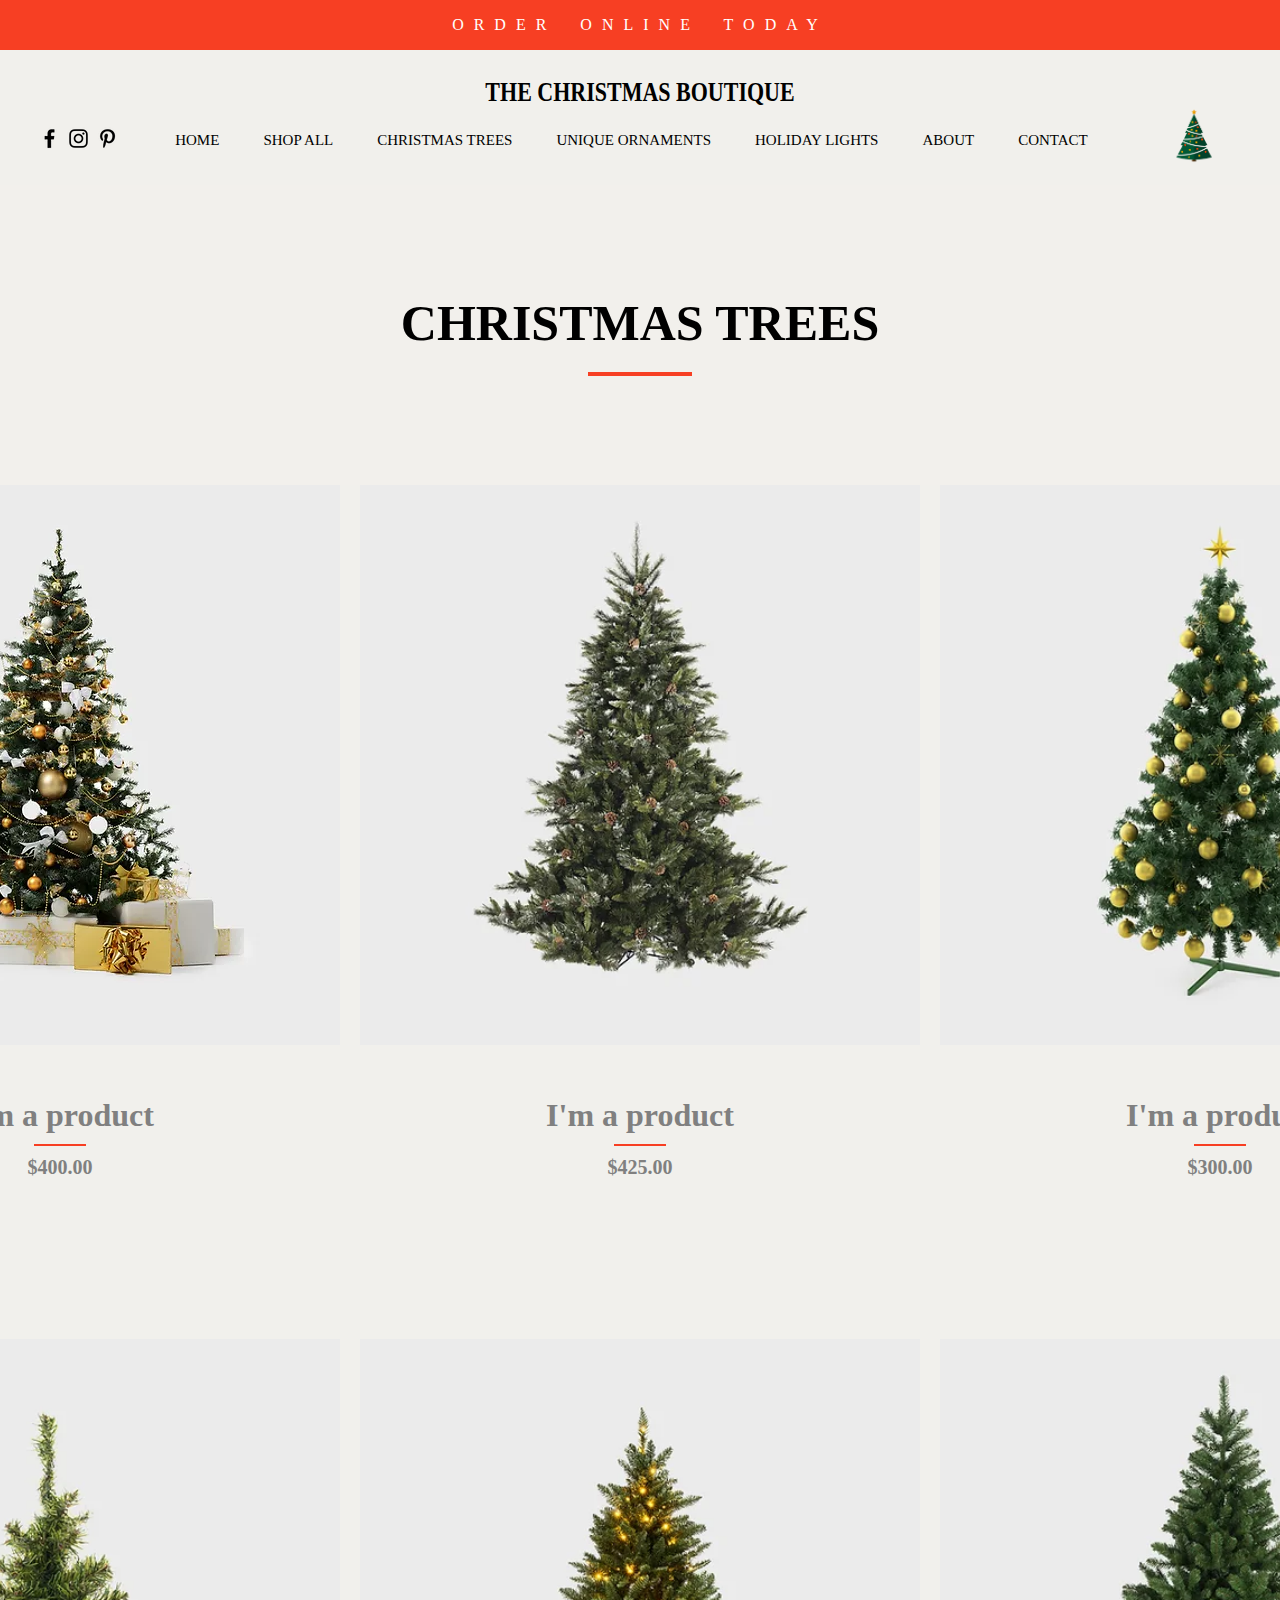
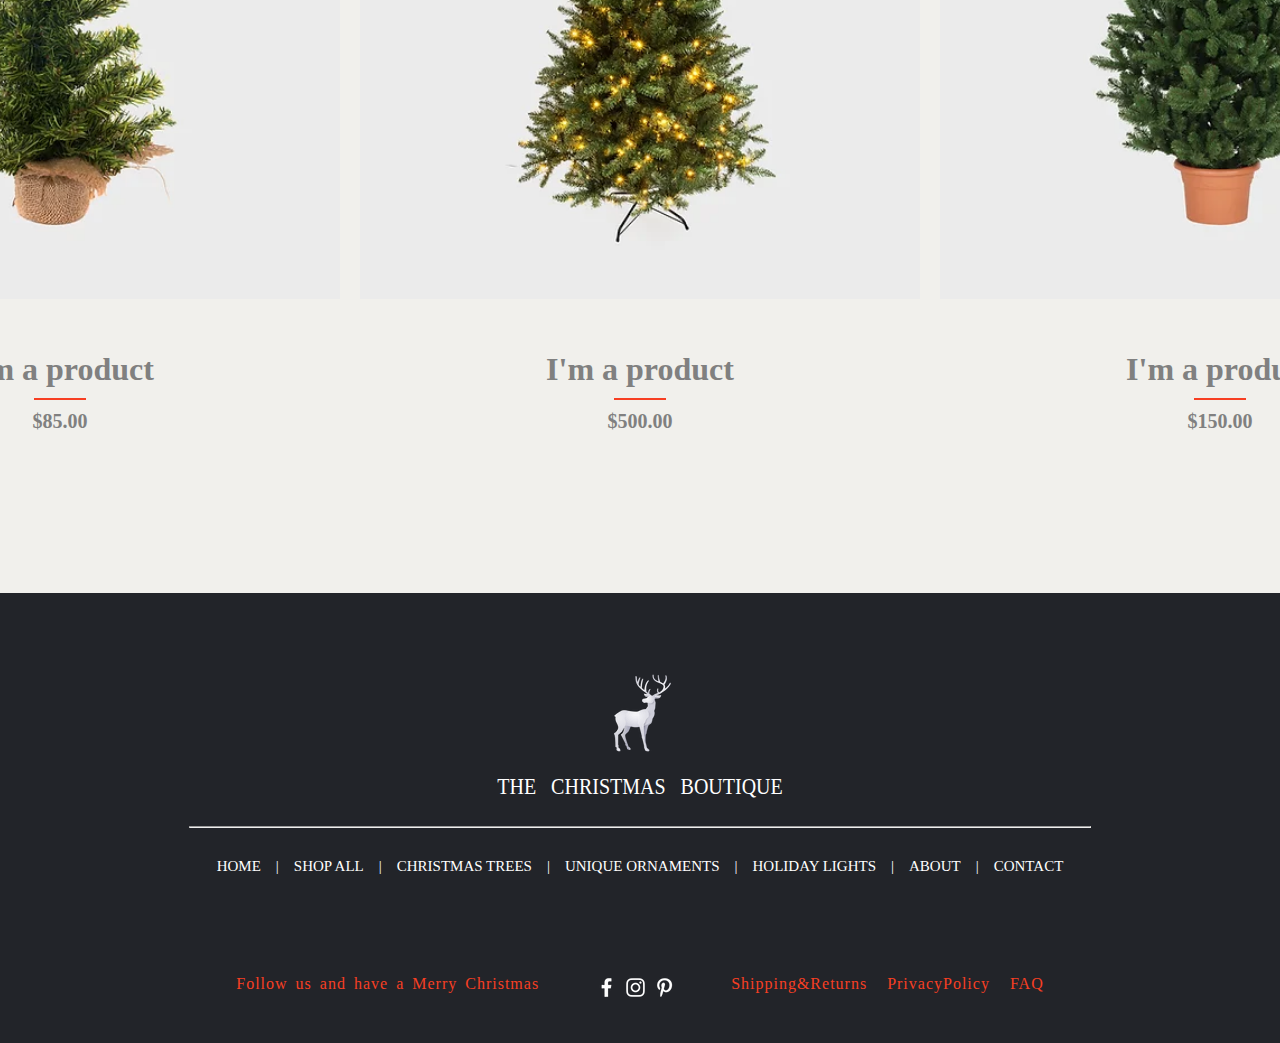
<file: project/Trees.html>
<!DOCTYPE html>
<html lang="en">
<head>
    <meta charset="UTF-8">
    <meta http-equiv="X-UA-Compatible" content="IE=edge">
    <meta name="viewport" content="width=device-width, initial-scale=1.0">
    <title>Document</title>
    <link rel="stylesheet" href="../project/Trees.css">
    <link rel="stylesheet" href="../project/style.css">
</head>
<body>

    <section class="HEADER">
        <div class="first_header" >
        <p id="spin"></p>
        </div>

        <div class="sec_header">
            <h1> <a href="default.asp">THE CHRISTMAS BOUTIQUE</a> </h1>
        </div>

        <div class="third_header">
                <div class="third_header_left"> 
                    <img src="../project/../project/fbblack.png">
                    <img src="../project/../project/instablack.webp">
                    <img src="../project/../project/pinblack.webp">
                </div>
            <div class="third_header_mid">
            <a href="../project/index.html">HOME</a> 
            <a href="default.asp">SHOP ALL</a> 
            <a href="../project/Trees.html">CHRISTMAS TREES</a> 
            <a href="default.asp">UNIQUE ORNAMENTS</a> 
            <a href="default.asp">HOLIDAY LIGHTS</a>
            <a href="default.asp">ABOUT</a>
            <a href="default.asp">CONTACT</a>
            </div>

            <div class="third_header_right">
               <a href="default.asp"><img src="../project/2-removebg-preview.png"></a>
            </div>
        </div>

        
    </section>

<div class="Sell_tree_texts">
    <h1>CHRISTMAS TREES</h1>
    <hr>
</div>

 
       


<div class="first_row">

    <div class="first_row_row">
        <div class="parent">
            <a href="default.asp"><div class="child bg-one"></div> </a>
        </div>  

        <div class="sell_one_texts">
 
            <div onclick="location.href='default.asp'" id="smallbox" class="view_product" > View Product </div>

            <h1>I'm a product</h1>
            <hr>
            <h2>$400.00</h2>

            <a href="default.asp" class="shop_button sell_text_hover">Start Shopping</a>
            <a href="default.asp" class="shop_button sell_text_hover">Start Shopping</a>
        </div>
    </div>


     <div class="first_row_row">

        <div class="parent">
            <a href="default.asp">  <div class="child bg-two"> </div></a>
        </div>  

        <div class="sell_one_texts">

            <div onclick="location.href='default.asp'" id="smallbox" class="view_product" > View Product </div>

            <h1>I'm a product</h1>
            <hr>
            <h2>$425.00</h2>

            <a href="default.asp" class="shop_button sell_text_hover">Start Shopping</a>
            <a href="default.asp" class="shop_button sell_text_hover">Start Shopping</a>
        </div>
    </div>


    <div class="first_row_row"> 

        <div class="parent">
            <a href="default.asp"> <div class="child bg-three"></div></a>
        </div>  

        <div class="sell_one_texts">

            <div onclick="location.href='default.asp'" id="smallbox" class="view_product" > View Product </div>

            <h1>I'm a product</h1>
            <hr>
            <h2>$300.00</h2>

            <a href="default.asp" class="shop_button sell_text_hover">Start Shopping</a>
            <a href="default.asp" class="shop_button sell_text_hover">Start Shopping</a>
        </div>
    </div>
    
    
</div>



<div class="first_row">

    <div class="first_row_row">

        <div class="parent">
            <a href="default.asp">  <div class="child bg-four"></div></a>
        </div>  

        <div class="sell_one_texts">

            <div onclick="location.href='default.asp'" id="smallbox" class="view_product" > View Product </div>

            <h1>I'm a product</h1>
            <hr>
            <h2>$85.00</h2>

            <a href="default.asp" class="shop_button sell_text_hover">Start Shopping</a>
            <a href="default.asp" class="shop_button sell_text_hover">Start Shopping</a>
        </div>
    </div>


    <div class="first_row_row">

        <div class="parent">
            <a href="default.asp"> <div class="child bg-five"> </div></a>
        </div>  

        <div class="sell_one_texts">

            <div onclick="location.href='default.asp'" id="smallbox" class="view_product" > View Product </div>
            
            <h1>I'm a product</h1>
            <hr>
            <h2>$500.00</h2>

            <a href="default.asp" class="shop_button sell_text_hover">Start Shopping</a>
            <a href="default.asp" class="shop_button sell_text_hover">Start Shopping</a>
        </div>
    </div>

    <div class="first_row_row"> 

        <div class="parent">
            <a href="default.asp"><div class="child bg-six"></div></a>
        </div>  


        <div class="sell_one_texts">
            
            <div onclick="location.href='default.asp'" id="smallbox" class="view_product" > View Product </div>
            
            <h1>I'm a product</h1>
            <hr>
            <h2>$150.00</h2>

            <a href="default.asp" class="shop_button sell_text_hover">Start Shopping</a>
            <a href="default.asp" class="shop_button sell_text_hover">Start Shopping</a>
        </div>
    </div>
</div> 



<div class="bottom">
    <div class="dear_div">
    <img class="dear" class="test" src="../project/dear.webp" >
    </div>
    
    <p class="under_dear" > THE CHRISTMAS BOUTIQUE</p>
    <hr>
   
    <div class="bottom_navbar" >
     
                    <a href="../project/index.html"><p>HOME</p></a> 
                    <p>|</p>
                    <a href="default.asp"><p>SHOP ALL</p></a> 
                    <p>|</p>
                    <a href="default.asp"><p>CHRISTMAS TREES</p></a> 
                    <p>|</p>
                    <a href="default.asp"><p>UNIQUE ORNAMENTS</p></a> 
                    <p>|</p>
                    <a href="default.asp"><p>HOLIDAY LIGHTS</p></a> 
                    <p>|</p>
                    <a href="default.asp"><p>ABOUT</p></a> 
                    <p>|</p>
                    <a href="default.asp"><p>CONTACT</p></a> 


    </div>


    <div class="bottom_last">
    
        <div class="bottom_last_left">
            <a href="default.asp"><p>Follow us and have a Merry Christmas</p></a> 
        </div>

        <div class="bottom_last_img">
            <a href="default.asp">  <img src="../project/facebook.webp"></a> 
            <a href="default.asp">  <img src="../project/insta.webp"></a> 
            <a href="default.asp">  <img src="../project/pinterest.webp"></a> 
        </div>
        <div class="bottom_last_nav">
            <a href="default.asp"><p>Shipping&Returns</p></a> 
            <a href="default.asp"><p>PrivacyPolicy</p></a> 
            <a href="default.asp"><p>FAQ</p></a> 
        </div>
    </div>
</div>



        
    
    
</body>
</html>
</file>
<file: project/style.css>
* {
  padding: 0px;
  margin: 0px;
}
a{
    text-decoration: none;
}
textarea:focus, input:focus{
    outline: 0;
}

*:focus {
    outline: 0;
}
textarea:hover{
    background-color:rgb(243, 242, 242);
}
input:hover{
    background-color:rgb(243, 242, 242);

}
html{
  scroll-behavior: smooth;
  scroll-padding-top: 150px;
  
}



/* 
herder */
 .HEADER{
  position:  sticky;
   top: 0;
   z-index: 999;

  

} 


.first_header {
  width: 100%;
  height: 50px;
  background-color: rgb(247,63,35);
  display: flex;
  justify-content: center;
  align-items: center;
  text-align: center;
}
/*  */
/* header text animation */
#spin {
  text-align: center;
  letter-spacing: 10px;
  word-spacing: 20px;
  display: flex;
  color: white;
}
#spin:after {
  content: "ORDER ONLINE TODAY";
  animation: spin 5s infinite;
  letter-spacing: 10px;
  word-spacing: 10px;
  color: white;
}
@keyframes spin {
  to {
    content: "FREE SHIPPING ON ORDERS OVER $50";
  }
}
/*  */
/*  */
.sec_header {
  width: 100%;
  height: 35px;
  padding: 30px 0px 0px;
  background-color: rgb(241,240,236);
  text-align: center;
}
.sec_header h1 {
  font-size: 22px;
  transform: scale(1, 1.2);
}
.sec_header h1 a {
  
  color: black;
}

.third_header {
  width: 100%;
  height: 50px;
  background-color: rgb(241,240,236);
  padding-bottom: 20px;
  display: flex;
  text-align: center;
  align-items: center;
  justify-content: center;
}
.third_header .third_header_mid {
  text-align: center;
  width: 80%;
}


.third_header  .third_header_right img{
  height: 60px;
  width: auto;
}
.third_header a {
  
  color: black;
  display: inline-block;
  margin-left: 20px;
  margin-right: 20px;
  font-size: 15px;
}

.third_header a:hover {
  color: rgb(247,63,35);
}
/* header end */

/* main one start */
.main_one {
  width: 100%;
  height: 1000px;
  background-image: url(../project/totebi.webp);
  background-position: center;
  background-size: cover;
  background-repeat: no-repeat; 
  background-attachment: fixed;
  text-align: center; 
}

.main_one .main_one_img {
  padding: 230px 0px 0px;
  animation: anima 4s;
 
}
.main_one h1 {
  padding: 25px 0px 0px;
  font-size: 70px;
  color: white;
  animation: anima 4s;

}
@keyframes anima {
 from{
  opacity: 0;
 }
 to{
  opacity: 1;
 }
}

.main_one_text {
  font-size: 20px;
  padding: 20px 0px 30px;
  color: white;
  animation: anima 4s;
}

.main_one_button {
  background-color: rgb(247,63,35);
  border: none;
  border-radius: 50px;
  color: white;
  padding: 10px 32px;
  text-align: center;
  display: inline-block;
  font-size: 18px;
  transition: 0.5s;
  animation: anima 4s;
  
}
.main_one_button:hover {
  background-color: white;
  color: rgb(247,63,35);
}














/* main one start */

/* main two start */

.main_two {
  width: 100%;
  height: 570px;
  background-color: white;
 
}

.main_two .transform {
  width: 55%;
  transform: translate(0%, -40%);
  margin: auto;
  height: 300px;
  background-color: white;
  display: flex;
  align-items: center;
  justify-content: center;
  gap: 40px;
}
.main_two .transform .main_two_photos {
  width: 303px;
  height: 432px;
  background-color: black;
  transform: translate(0%, 20%);
}

.Transform_text_flex {
  display: flex;
  justify-content: center;
  align-items: center;
  transform: translate(0%, 40%);
}
.Transform_texts {
  width: 18%;
  height: 150px;
  text-align: center;
}
.Transform_texts p {
  padding-bottom: 30px;
  font-size: 25px;
}
.Transform_texts .main_two_link {
  color: black;
  
}
.text_hr {
  width: 50px;
  margin: auto;
  border: 1px solid rgb(247,63,35);
}
.Transform_texts .main_two_button {
  padding: 10px 20px;
  font-size: 18px;
  margin-top: 30px;
}

.main_two_button {
  background-color: white;
  border: none;
  border-radius: 50px;
  color: black;
  border: solid 1px black;
  padding: 10px 32px;
  text-align: center;
  display: inline-block;
  font-size: 18px;
  transition: 0.5s;
  
}
.main_two_button:hover {
  background-color: white;
  color: rgb(247,63,35);
  font-size: 20px;
  border: solid 5px rgb(247,63,35);
}

/* main two end */

/* main three start */
.main_three {
  display: flex;
  
}

.main_three .main_three_box {
  width: 50%;
  height: 520px;
  background-color: rgb(247,63,35);
  align-items: center;
  justify-content: center;
  display: flex;
}
.main_three .left_box{
  width: 476px;
  height: 520px;
  object-fit: cover;
  object-position: 50% 50%;
  background-color: black;
  float: left;
}
.main_three .right_box{
  width: 476px;
  height: 520px;
  object-fit: cover;
  object-position: 50% 50%;
  background-color: black;
  float: right;
}

.main_three_letter {
  height: 400px;
  border-radius: 20px;
  background-color: rgb(247,63,35);
  border: solid 1.5px white;
  width: 600px;
}
.main_three_box {
  display: flex;
  text-align: center;
}
.main_three_letter hr {
  width: 100px;
  margin: auto;
}
.main_three_letter p {
  color: white;
  font-size: 40px;
  width: auto;
  padding: 45px;
}

.main_three_button {
  background-color: rgb(247,63,35);
  border: solid 1px white;
  border-radius: 50px;
  color: white;
  padding: 10px 32px;
  text-align: center;
  display: inline-block;
  font-size: 18px;
  transition: 0.5s;
  
}
.main_three_button:hover {
  background-color: white;
  color: orange;
}
.main_three_letter .main_three_button {
  font-size: 18px;
  width: auto;
  transform: translate(0%, 30%);
  padding: 10px 32px;
}

/* main three end */

/* footer start */

.footer {
  width: 100%;
  height: 780px; 
  display: block; 
  background-image: url(../project/giftboxes.webp);
  background-position: center;
  background-size: cover;
  background-repeat: no-repeat; 
  background-attachment: fixed; 
 

}
.footer .footer_main_text {
  color: rgb(247,63,35);
  text-align: center;
  padding-top: 100px;
  letter-spacing: 4px;
  font-size: 17px;
}

.footer hr {
  width: 100px;
  margin: 30px auto;
  border: 1px solid rgb(247,63,35);
}
.name_mail {
  padding-top: 10px;
  display: flex;
  align-items: center;
  text-align: center;
  justify-content: center;
}

.name_mail input {
  width: 300px;
  height: 30px;
  border-radius: 5px;
  margin-left: 10px;
  margin-right: 10px;
  border: 1px solid;
    color: gray;
}
.name_mail input::placeholder{
    color: rgb(247,63,35);
}

.footer .subject {
  align-items: center;
  text-align: center;
  justify-content: center;
  padding-top: 25px;
}
.footer .subject input {
  width: 625px;
  height: 30px;
  border-radius: 5px;
  border: 1px solid;
    color: gray;
}
.footer .subject input::placeholder{
    color:rgb(247,63,35);
}


.footer .messige {
  align-items: center;
  text-align: center;
  justify-content: center;
  padding-top: 25px;
}
.footer .messige textarea {
  width: 627px;
  height: 175px;
  border: 1px solid;
  color: gray;
  resize: none;
  border-radius: 5px;
}
.footer .messige textarea::placeholder{
    color: rgb(247,63,35);
    padding: 10px;
    font-size: 15px;
}
.footer_button {
  margin-top: 25px;
  text-align: center;
}
.footer_button .footer_one_button {
  background-color: rgb(247,63,35);
  border: solid 1px white;
  border-radius: 50px;
  color: white;
  padding: 10px 50px;
  text-align: center;
  display: inline-block;
  font-size: 18px;
  transition: 0.5s;
  
}

.footer_one_button:hover {
  background-color: white;
  color: rgb(247,63,35);
  border: 1px solid rgb(247,63,35);
}
.footer .footer_sectiontwo_contact {
  text-align: center;
  color: rgb(247,63,35);
  padding-top: 70px;
  letter-spacing: 4px;
  font-size: 17px;
}

.footer .contact_info {
  text-align: center;
  color: gray;
  font-size: 20px;
}
/* footer end */

/* bottom :start */

.bottom {
  width: 100%;
  height: 450px;
  display: block;
  background-color:rgb(34,36,41);
}

.bottom .dear_div {
  justify-content: center;
  align-items: center;
  display: flex;
  padding-top: 80px;
}

.bottom .dear {
  width: 80px;
  height: 80px;
}
.bottom .under_dear {
  text-align: center;
  padding-top: 20px;
  font-size: 20px;
  transform: scale(1, 1.2);
  word-spacing: 10px;
  color: white;
}

.bottom hr {
  width: 900px;
  margin: 30px auto;
}

.bottom .bottom_navbar {
  display: flex;
  gap: 15px;
  font-size: 15px;
  align-items: center;
  justify-content: center;
 color: white;
}
.bottom_navbar a{
    color: white;
}

.bottom_last {
  display: flex;
  padding-top: 100px;
  text-align: center;
  align-items: center;
  justify-content: center;
}

.bottom_last_img {
  float: left;
  width: 15%;
  height: 50px;
}

.bottom .bottom_last_nav {
  height: 50px;
  display: flex;
  gap: 20px;
  letter-spacing: 1px;
}
.bottom_last_nav a{
    color: rgb(247,63,35);
}

.bottom_last_left a {
  height: 50px;
  display: flex;
  word-spacing: 3px;
  letter-spacing: 1px;
  color: rgb(247,63,35);
}

/* bottom :end */



/* animation */

/* #anima {
  padding: 25px 0px 0px;
  font-size: 70px;
  color: white;
  

  background-color: #e16971;
  animation: animaa 2s ;
}
@keyframes animaa {
  0% {
    opacity: 0;
  }

  100% {
    opacity: 1;
  }
} */
</file>
<file: project/Trees.css>
* {
  padding: 0px;
  margin: 0px;
}
body {
  background-color: rgb(241, 240, 236);
}

#smallbox {
  cursor: pointer;
}
a {
  text-decoration: none;
}

/* //////////////////////////// */

.Sell_tree_texts {
  width: 100%;
  height: 300px;
  background-color: rgb(242, 240, 236);
  justify-content: center;
  align-items: center;
  display: flex;
  flex-direction: column;
}

.Sell_tree_texts h1 {
  font-size: 50px;
}
.Sell_tree_texts hr {
  width: 100px;
  border: solid 2px rgb(247, 63, 35);
  margin-top: 20px;
}

.first_row {
  display: flex;
  align-items: center;
  justify-content: center;
  padding: 0px 0px 90px;
}
.first_row_row {
  margin-left: 10px;
  margin-right: 10px;
}

.sell_one_texts {
  height: 200px;
  width: 560px;
  color: gray;
  text-align: center;
  justify-content: center;
  align-items: center;
}
.view_product {
  transform: translate(0%, -110%);
  background-color: rgb(255, 255, 255);
  color: black;
  visibility: hidden;
  opacity: 0;
  padding: 10px;
}

.first_row_row:hover .view_product {
  visibility: visible;
  display: block;
  opacity: 0.7;
}

.first_row_row:hover .sell_text_hover {
  visibility: visible;
  opacity: 1;
  transition: 0.7s;
}

.sell_one_texts h1 {
  padding: 10px;
}
.sell_one_texts h2 {
  padding: 10px;
  font-size: 20px;
  padding-bottom: 10px;
}
.sell_one_texts hr {
  width: 50px;
  margin: auto;
  border: 1px solid rgb(247, 63, 35);
}

.shop_button {
  background-color: rgb(247, 63, 35);
  border: none;
  color: white;
  text-align: center;
  padding: 10px 220px;
  visibility: hidden;
  opacity: 0;
  display: block;
  margin-top: 5px;
  font-size: 18px;
  transition: 0.7s;
}
.shop_button:hover {
  background-color: rgb(245, 107, 52);
  color: rgb(226, 215, 213);
}

/* IMAGE ANIMATION START */
.parent {
  width: 560px;
  height: 560px;
  overflow: hidden;
  position: relative;
  display: inline-block;
  cursor: pointer;
}

.child {
  width: 560px;
  height: 560px;
  background-size: cover;
  background-repeat: no-repeat;
  transition: all 0.7s;
}
.bg-one {
  background-image: url(../project/buytree1.webp);
}
.bg-two {
  background-image: url(../project/buytree2.webp);
}
.bg-three {
  background-image: url(../project/buytree3.webp);
}
.bg-four {
  background-image: url(../project/buytree4.webp);
}
.bg-five {
  background-image: url(../project/buytree5.webp);
}
.bg-six {
  background-image: url(../project/buytree6.webp);
}

.first_row_row:hover .child {
  -ms-transform: scale(1.2);
  -moz-transform: scale(1.2);
  -webkit-transform: scale(1.2);
  -o-transform: scale(1.2);
  transform: scale(1.2);
}
/* IMAGE ANIMATION END */
</file>
<file: project/lights.css>
.light_bg-one {
    background-image: url(../project/selllight1.webp);
  }
  .light_bg-two {
    background-image: url(../project/selllight2.webp);
  }
  .light_bg-three {
    background-image: url(../project/selllight3.webp);
  }
  .light_bg-four {
    background-image: url(../project/selllight4.webp);
  }
  .light_bg-five {
    background-image: url(../project/selllight5.webp);
  }
  .light_bg-six {
    background-image: url(../project/selllight6.webp);
  }
</file>
<file: project/about.css>
* {
    padding: 0px;
    margin: 0px;
  }

.about{
    text-align: center;
}


.about_text{
    width: 35%;
    transform: translate(0%, -60%);
    margin: auto;
    height: 80px;
    background-color: rgb(241, 240, 236);
    display: flex;
    text-align: center;
    justify-content: center;
  
}

.about_text h2{
    padding: 20px ;
    width: 500px;
    font-size: 23px;
}

.about_text hr{
    border: solid 2px black;
}
.about_hr{
    margin-top: -20px;
}

.about_hr hr{
 width: 100px;
  border: solid 2px rgb(247, 63, 35);
  margin: auto;
}

.about_text_text{
    display: block;
    width: 500px;
    margin: auto;
    padding: 0px 0px 120px;
    font-size: 18px;
    
    
    
}
.about_text_text p{
    padding: 10px 0px 10px;
}
</file>
<file: project/info.css>
* {
  padding: 0px;
  margin: 0px;
}
a {
  text-decoration: none;
}
body {
  background-color: rgb(241, 240, 236);
}

hr{
    width: 335px;
}
/* ///////////////////////////// */
.info_navigatio {
  width: 50%;
  height: 20px;
  margin: auto;

  flex-direction: row;
padding: 100px 0px 40px;
}
.info_navigatio div {
  display: flex;
  gap: 5px;
  font-size: 15px;
}

.info_navigatio_left {
  float: left;
  color: grey;
}
.info_navigatio_left a,
.info_navigatio_right a {
  color: grey;
}

.info_navigatio_right {
  float: right;
  color: grey;
  
}

.info_main {
  justify-content: center;
  align-items: center;  
  display: flex;

}
.info_main .info_main_one {
  width: 25%;
  height: 700px;

}
.info_main .info_main_two {
  width: 25%;
  height: 700px;
  
  transform: translate(10%, 0%); 
}

.info_main_one img {
  width: 480px;
  height: 500px;
  padding-bottom: 25px;
}
.info_main_one p {
  color: grey;
  text-align: center;
}

.info_main_two h1 {
  padding-bottom: 6px;
 

}
.info_main_two_prize{
  padding: 15px 0px 15px;
}
.Quantity{
    color: orangered;
    padding-bottom: 20px;
}
.info_main_two_counter{
    width: 70px;
    height: 30px;
    padding: 0px;
    margin: 0px 0px 20px;
    display: block;
}

.info_main_two_button{
    background-color: rgb(247,63,35);
    border-radius: 40px;
    color: white;
    text-align: center;
    padding: 7px 0px ;
    width: 335px;
    display: block;
    margin-top: 5px;
    transition: 0.2s;
    margin-top: 15px;
    margin-bottom: 10px; 
  }
  .info_main_two_button_two {
    background-color: rgb(47,47,48);
    border-radius: 40px;
    color: white;
    text-align: center;
    padding: 7px 0px ;
    width: 335px;
    display: block;
    margin-top: 5px;
    transition: 0.2s;
    margin-top: 15px;
    margin-bottom: 10px; 
  }

  .info_main_two_button:hover ,.info_main_two_button_two:hover {
   opacity: 0.85;
  }




  /* //////////// */

  .dropdown{
    width: 100%;
    height: 700px;
    display: flex;
    flex-direction: column;
  
  }
/*hide the inputs/checkmarks and submenu*/
input, ul.submenu {
    display: none;
   
  }
  
  /*position the label*/
  label {
    position: inherit;
    display: block;
    cursor: pointer;
    font-size: 20px;
    padding: 10px 0px 10px ;
    padding-top: 20px;
   
  }
  
  /*show the submenu when input is checked ~~~~~~~*/
  input:checked~ul.submenu {
    display: block;
    animation: mymove 1s;
    width: 300px;
    padding: 1px;
    height: 200px;
  }


  @keyframes mymove {
    0% {
        transform: rotateX(-90deg);
        
    }
  
    100% {
        transform: rotateX(0deg);
      
    }
}
</file>
<file: project/ornament.css>
.orna_bg-one {
    background-image: url(../project/sellorna1.webp);
  }
  .orna_bg-two {
    background-image: url(../project/sellorna2.webp);
  }
  .orna_bg-three {
    background-image: url(../project/sellorna3.webp);
  }
  .orna_bg-four {
    background-image: url(../project/sellorna4.webp);
  }
  .orna_bg-five {
    background-image: url(../project/sellorna5.webp);
  }
  .orna_bg-six {
    background-image: url(../project/sellorna6.webp);
  }
</file>
